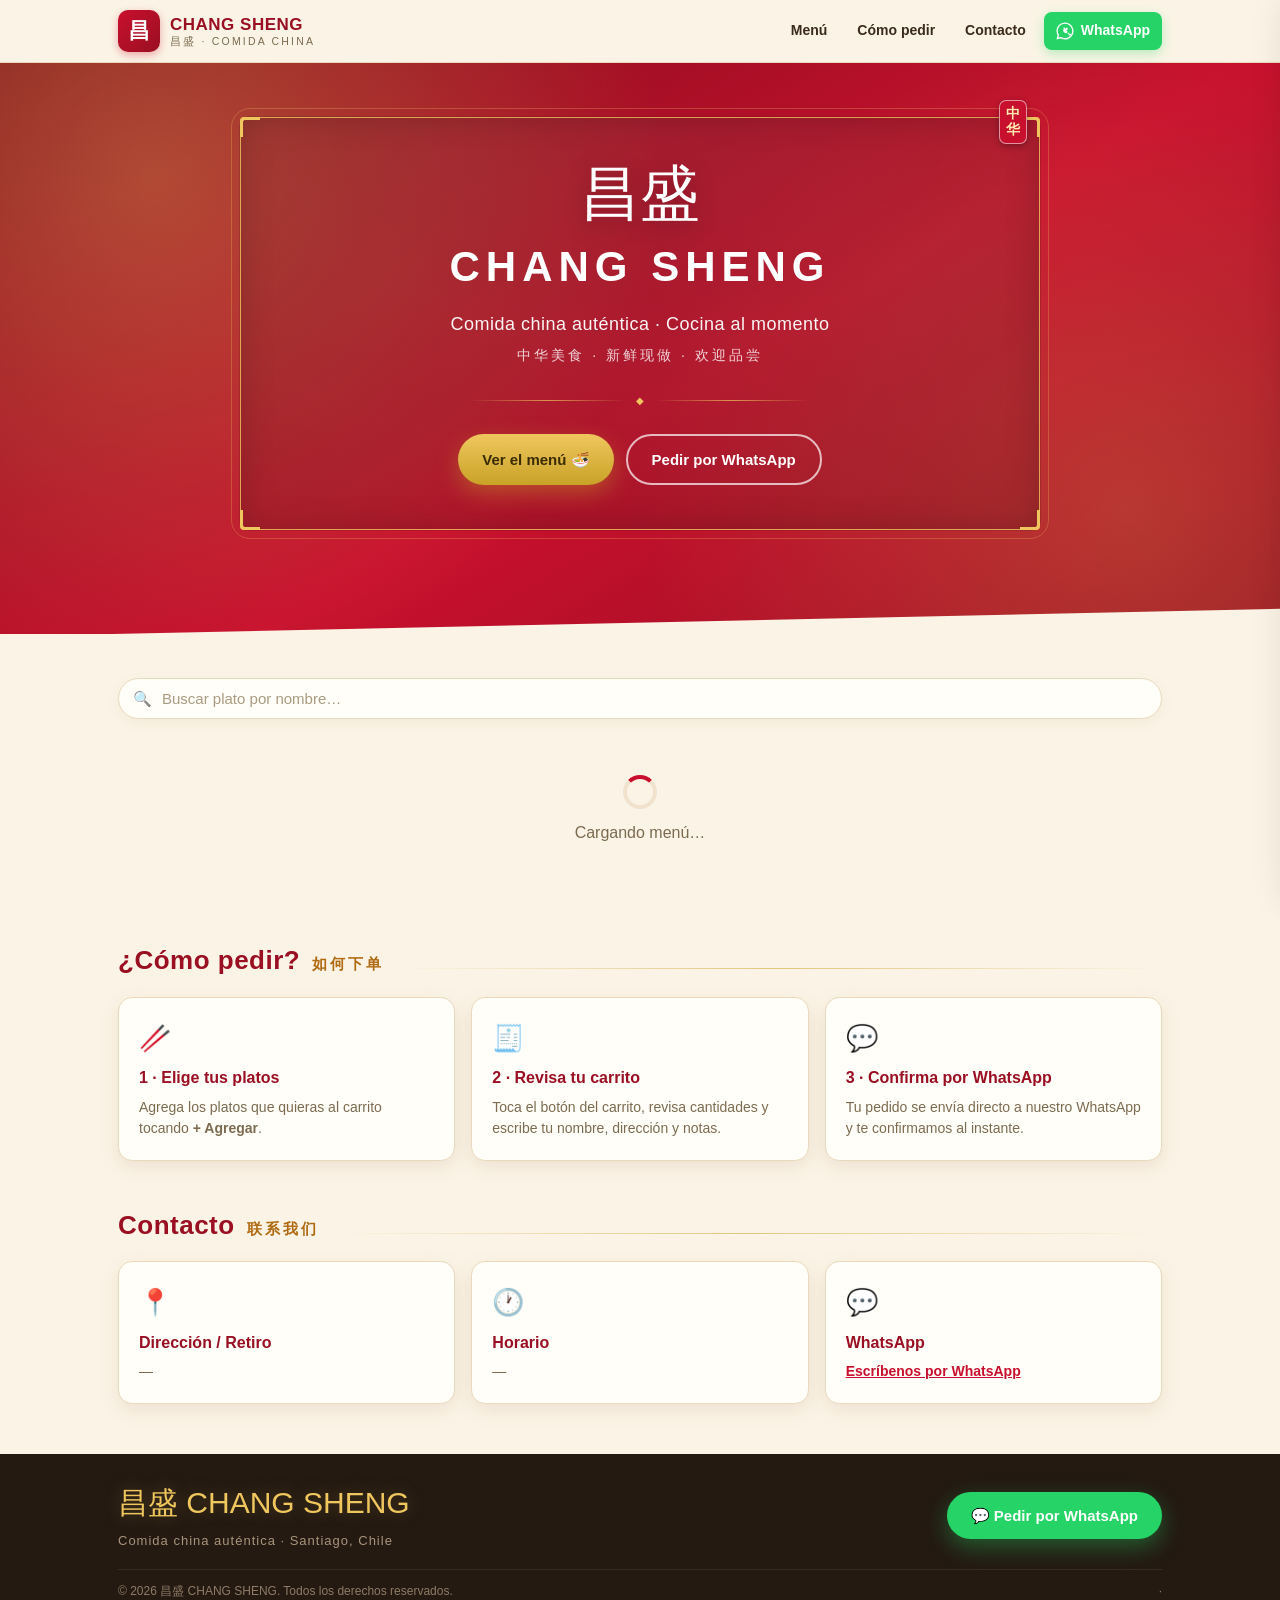
<file: index.html>
<!DOCTYPE html>
<html lang="es">
<head>
  <meta charset="UTF-8" />
  <meta name="viewport" content="width=device-width, initial-scale=1.0" />
  <title>昌盛 CHANG SHENG · Comida China</title>
  <meta name="description" content="昌盛 CHANG SHENG — Comida china auténtica. Pide por WhatsApp y retira o recibe en tu casa." />
  <link rel="stylesheet" href="css/site.css?v=4" />
  <link rel="icon" href="data:image/svg+xml,<svg xmlns='http://www.w3.org/2000/svg' viewBox='0 0 100 100'><text y='.9em' font-size='90'>🥢</text></svg>" />
</head>
<body>

  <!-- 演示模式提示（连接 Supabase 后会自动隐藏） -->
  <div id="demoBar" class="demo-bar hidden">
    Modo demostración: estás viendo el menú de ejemplo. Para publicar tu menú real,
    <a href="admin.html">configura Supabase aquí</a>.
  </div>

  <!-- 顶部导航 -->
  <header class="topbar">
    <div class="container">
      <a class="brand" href="#">
        <span class="brand-mark">昌</span>
        <span class="brand-name">
          <b>CHANG SHENG</b>
          <span>昌盛 · comida china</span>
        </span>
      </a>
      <nav class="topnav">
        <a class="nav-link" href="#menu">Menú</a>
        <a class="nav-link" href="#como-pedir">Cómo pedir</a>
        <a class="nav-link" href="#contacto">Contacto</a>
        <a class="wa-btn" id="topWaBtn" href="https://wa.me/56954663415" target="_blank" rel="noopener">
          <svg viewBox="0 0 32 32"><path d="M16 .8C7.6.8.8 7.6.8 16c0 2.7.7 5.3 2 7.6L.8 31.2l7.8-2c2.2 1.2 4.7 1.9 7.4 1.9 8.4 0 15.2-6.8 15.2-15.2S24.4.8 16 .8zm0 27.8c-2.4 0-4.7-.6-6.7-1.8l-.5-.3-4.6 1.2 1.2-4.5-.3-.5c-1.2-2-1.9-4.4-1.9-6.8C3.2 9 9 3.2 16 3.2S28.8 9 28.8 16 23 28.6 16 28.6zm6.9-9.1c-.4-.2-2.2-1.1-2.5-1.2-.3-.1-.6-.2-.8.2-.3.4-1 1.2-1.2 1.5-.2.3-.4.3-.8.1-.4-.2-1.6-.6-3.1-1.9-1.1-1-1.9-2.3-2.1-2.6-.2-.4 0-.6.2-.8l.6-.7c.2-.2.3-.4.4-.6.1-.2.1-.4 0-.6-.1-.2-.8-2-.1-3.1.1-.2.2-.1.3-.1h.9c.3 0 .5-.1.8.1.2.3 1.2 1.4 1.2 1.4s.3.5.7.5.5-.6.5-.6.3-.8.4-1c.1-.2.2-.3.4-.2.2.1 1 .5 1 .5s.8.4 1.2.5c.1.1.1.2.1.3 0 .1-.2 1.2-.4 2.2-.1.5-.7.9-1.2 1.3-.3.3-.3.5 0 .8.4.6 1.9 2.8 2.1 3 .2.2.2.4.1.5-.1.1-.4.3-.6.4-.2.2-.4.3-.5.4-.2.1-.2.2 0 .4.2.2 1.2 1.5 1.4 1.7.2.2.4.3.6.4.1 0 .2.1.3.1.1 0 .1-.1.2-.1.1-.2.7-1.7.8-1.9.1-.2.2-.2.4-.1.2.1 1.4.7 1.6.8.2.1.4.2.5.3.1.2.1.7-.1 1.3-.2.6-1.2 1.2-1.7 1.3-.4.2-1 .3-1.7.1z"/></svg>
          WhatsApp
        </a>
      </nav>
    </div>
  </header>

  <!-- 公告栏 -->
  <div id="announcement" class="announcement hidden"></div>

  <!-- 欢迎区 -->
  <section class="hero">
    <div class="hero-frame">
      <span class="corner c-tl" aria-hidden="true"></span>
      <span class="corner c-tr" aria-hidden="true"></span>
      <span class="corner c-bl" aria-hidden="true"></span>
      <span class="corner c-br" aria-hidden="true"></span>
      <div class="hero-seal" aria-hidden="true"><b>中</b><b>华</b></div>
      <div class="zh-badge">昌盛</div>
      <h1>CHANG SHENG</h1>
      <p class="sub">Comida china auténtica · Cocina al momento</p>
      <p class="sub-zh">中华美食 · 新鲜现做 · 欢迎品尝</p>
      <div class="orn-divider" aria-hidden="true"><span></span><i>◆</i><span></span></div>
      <div class="hero-cta">
        <a class="btn btn-gold" href="#menu">Ver el menú 🍜</a>
        <a class="btn btn-outline" id="heroWaBtn" href="https://wa.me/56954663415" target="_blank" rel="noopener">Pedir por WhatsApp</a>
      </div>
    </div>
  </section>

  <!-- 分类导航 -->
  <div class="catnav-wrap">
    <div class="container">
      <nav id="catNav" class="catnav"></nav>
    </div>
  </div>

  <!-- 菜品搜索 -->
  <div class="container search-wrap">
    <div class="search-box">
      <span class="search-ic" aria-hidden="true">🔍</span>
      <input id="siteSearch" type="search" placeholder="Buscar plato por nombre…" aria-label="Buscar plato" autocomplete="off" enterkeyhint="search" />
      <button type="button" id="searchClearBtn" class="search-clear hidden" aria-label="Limpiar búsqueda">✕</button>
    </div>
  </div>

  <!-- 菜单 -->
  <main class="container" id="menu">
    <div id="loading" class="loading">
      <div class="spinner"></div>
      Cargando menú…
    </div>
    <div id="errorBox" class="error-box hidden">
      <p>😥 No se pudo cargar el menú en este momento.</p>
      <p id="errorMsg" class="small muted"></p>
      <button class="btn btn-red" onclick="location.reload()">Reintentar</button>
    </div>
    <div id="menuRoot"></div>
  </main>

  <!-- 如何下单 / 联系我们 -->
  <section class="info-section" id="como-pedir">
    <div class="container">
      <div class="cat-head"><h2>¿Cómo pedir?</h2><span class="zh">如何下单</span></div>
      <div class="info-grid">
        <div class="info-card">
          <div class="ic">🥢</div>
          <h3>1 · Elige tus platos</h3>
          <p>Agrega los platos que quieras al carrito tocando <b>+ Agregar</b>.</p>
        </div>
        <div class="info-card">
          <div class="ic">🧾</div>
          <h3>2 · Revisa tu carrito</h3>
          <p>Toca el botón del carrito, revisa cantidades y escribe tu nombre, dirección y notas.</p>
        </div>
        <div class="info-card">
          <div class="ic">💬</div>
          <h3>3 · Confirma por WhatsApp</h3>
          <p>Tu pedido se envía directo a nuestro WhatsApp y te confirmamos al instante.</p>
        </div>
      </div>
    </div>
  </section>

  <section class="info-section" id="contacto">
    <div class="container">
      <div class="cat-head"><h2>Contacto</h2><span class="zh">联系我们</span></div>
      <div class="info-grid">
        <div class="info-card">
          <div class="ic">📍</div>
          <h3>Dirección / Retiro</h3>
          <p id="contactAddress">—</p>
          <p id="contactMapWrap" class="hidden" style="margin:8px 0 0;">
            <a id="contactMapLink" href="#" target="_blank" rel="noopener" style="font-weight:700;">🗺️ Cómo llegar · Google Maps</a>
          </p>
        </div>
        <div class="info-card">
          <div class="ic">🕐</div>
          <h3>Horario</h3>
          <p id="contactHours">—</p>
        </div>
        <div class="info-card">
          <div class="ic">💬</div>
          <h3>WhatsApp</h3>
          <p><a id="contactWa" href="https://wa.me/56954663415" target="_blank" rel="noopener">Escríbenos por WhatsApp</a></p>
        </div>
      </div>
    </div>
  </section>

  <!-- 页脚 -->
  <footer>
    <div class="container">
      <div class="footer-top">
        <div>
          <div class="zh">昌盛 CHANG SHENG</div>
          <p class="footer-sub">Comida china auténtica · Santiago, Chile</p>
        </div>
        <a class="btn btn-green" id="footWaBtn" href="https://wa.me/56954663415" target="_blank" rel="noopener">💬 Pedir por WhatsApp</a>
      </div>
      <div class="copyright">
        <span>© <span id="year"></span> 昌盛 CHANG SHENG. Todos los derechos reservados.</span>
        <a href="admin.html" style="text-decoration:none;color:inherit;">·</a>
      </div>
    </div>
  </footer>

  <!-- 悬浮购物车按钮 -->
  <button id="cartFab" class="cart-fab" aria-label="Abrir carrito">
    <svg viewBox="0 0 24 24"><path d="M7 18c-1.1 0-1.99.9-1.99 2S5.9 22 7 22s2-.9 2-2-.9-2-2-2zM1 2v2h2l3.6 7.59-1.35 2.45c-.16.28-.25.61-.25.96 0 1.1.9 2 2 2h12v-2H7.42c-.14 0-.25-.11-.25-.25l.03-.12.9-1.63h7.45c.75 0 1.41-.41 1.75-1.03l3.58-6.49A1.003 1.003 0 0 0 20 4H5.21l-.94-2H1zm16 16c-1.1 0-1.99.9-1.99 2s.89 2 1.99 2 2-.9 2-2-.9-2-2-2z"/></svg>
    <span>Carrito</span>
    <span id="cartCount" class="cart-count">0</span>
  </button>

  <!-- 购物车抽屉 -->
  <div id="overlay" class="overlay"></div>
  <aside id="cartDrawer" class="cart-drawer" aria-label="Carrito de compras">
    <div class="cart-head">
      <h2>🛒 Tu pedido</h2>
      <button id="cartClose" class="cart-close" aria-label="Cerrar">✕</button>
    </div>
    <div class="cart-body">
      <div id="cartEmpty" class="cart-empty">
        <div class="big">🍽️</div>
        Tu carrito está vacío.<br />Agrega algunos platos del menú.
      </div>
      <div id="cartLines"></div>

      <div id="orderArea" class="order-area hidden">
        <form id="orderForm" class="order-form" novalidate>
          <h3>Datos del pedido</h3>
          <div class="field" id="nameField">
            <label for="custName">Tu nombre *</label>
            <input id="custName" type="text" autocomplete="name" placeholder="Ej: María Pérez" required />
          </div>
          <div class="field hidden" id="numField">
            <label for="custNum">Número de pedido</label>
            <input id="custNum" type="text" readonly placeholder="—" value="" />
            <p class="small muted" style="margin:4px 0 0;">Te damos un número al enviar el pedido por WhatsApp. Anótalo y dilo al retirar. 😊</p>
          </div>
          <div class="field">
            <label>Tipo de pedido</label>
            <div class="radio-row">
              <div class="radio-chip active" data-type="retiro">🛍️ Retiro en local</div>
              <div class="radio-chip" data-type="despacho">🛵 Despacho a domicilio</div>
            </div>
          </div>
          <div class="field" id="addrField">
            <label id="addrLabel" for="custAddr">Dirección de entrega *</label>
            <textarea id="custAddr" rows="2" placeholder="Ej: Av. Providencia 1234, depto 5, Santiago"></textarea>
            <div style="margin-top:9px;">
              <button type="button" class="loc-btn" id="locBtn">📍 Usar mi ubicación actual</button>
              <p class="small muted" id="locStatus" style="margin:5px 0 0;line-height:1.5;"></p>
            </div>
          </div>
          <div class="field">
            <label for="custNote">Nota (opcional)</label>
            <textarea id="custNote" rows="2" placeholder="Ej: sin cebolla, salsa aparte…"></textarea>
          </div>
        </form>
        <div class="order-foot">
          <p id="sentNote" class="sent-note hidden"></p>
          <div class="total-row hidden" id="cartTotalRow">
            <span>Total a pagar</span>
            <b id="cartTotalText">$0</b>
          </div>
          <button id="waOrderBtn" class="btn btn-green btn-block" type="button">💬 Enviar pedido por WhatsApp</button>
          <p class="small muted" style="text-align:center;margin:8px 0 0;" id="orderNoteText"></p>
        </div>
      </div>
    </div>
  </aside>

  <!-- 下单方式引导（可选：今日不再提醒） -->
  <div id="orderGuide" class="guide-overlay hidden" role="dialog" aria-modal="true" aria-label="Cómo hacer tu pedido">
    <div class="guide-card">
      <button type="button" id="guideClose" class="guide-x" aria-label="Cerrar">✕</button>
      <div class="guide-head">
        <span class="guide-badge" aria-hidden="true">🥢</span>
        <div class="guide-title">
          <h2>¿Cómo hacer tu pedido?</h2>
          <p>Retiro en local · Despacho a domicilio</p>
        </div>
      </div>
      <div class="guide-body">
        <div class="guide-opt">
          <span class="guide-ic" aria-hidden="true">🛍️</span>
          <div class="guide-opt-txt">
            <b>Retiro en local</b>
            <p>Agrega tus platos al carrito y elige <b>Retiro</b>. Verás el total y tu Nº de pedido para retirar cuando esté listo.</p>
          </div>
        </div>
        <div class="guide-opt">
          <span class="guide-ic" aria-hidden="true">🛵</span>
          <div class="guide-opt-txt">
            <b>Despacho a domicilio</b>
            <p>Elige <b>Despacho</b>, escribe tu dirección y comparte tu ubicación. El total te lo confirmamos por WhatsApp.</p>
          </div>
        </div>
        <p class="guide-step">① + Agregar → ② carrito → ③ enviar por WhatsApp</p>
      </div>
      <div class="guide-foot">
        <label class="guide-no-today"><input type="checkbox" id="guideNoToday" /><span>No volver a mostrar hoy</span></label>
        <button type="button" class="btn btn-gold btn-block" id="guideOkBtn">Entendido</button>
      </div>
    </div>
  </div>
  <!-- 脚本：顺序很重要 -->
  <script src="js/config.js?v=4"></script>
  <script src="js/supabase.js?v=4"></script>
  <script src="js/utils.js?v=4"></script>
  <script src="js/demo-data.js?v=4"></script>
  <script src="js/data.js?v=4"></script>
  <script src="js/site.js?v=4"></script>
</body>
</html>
</file>
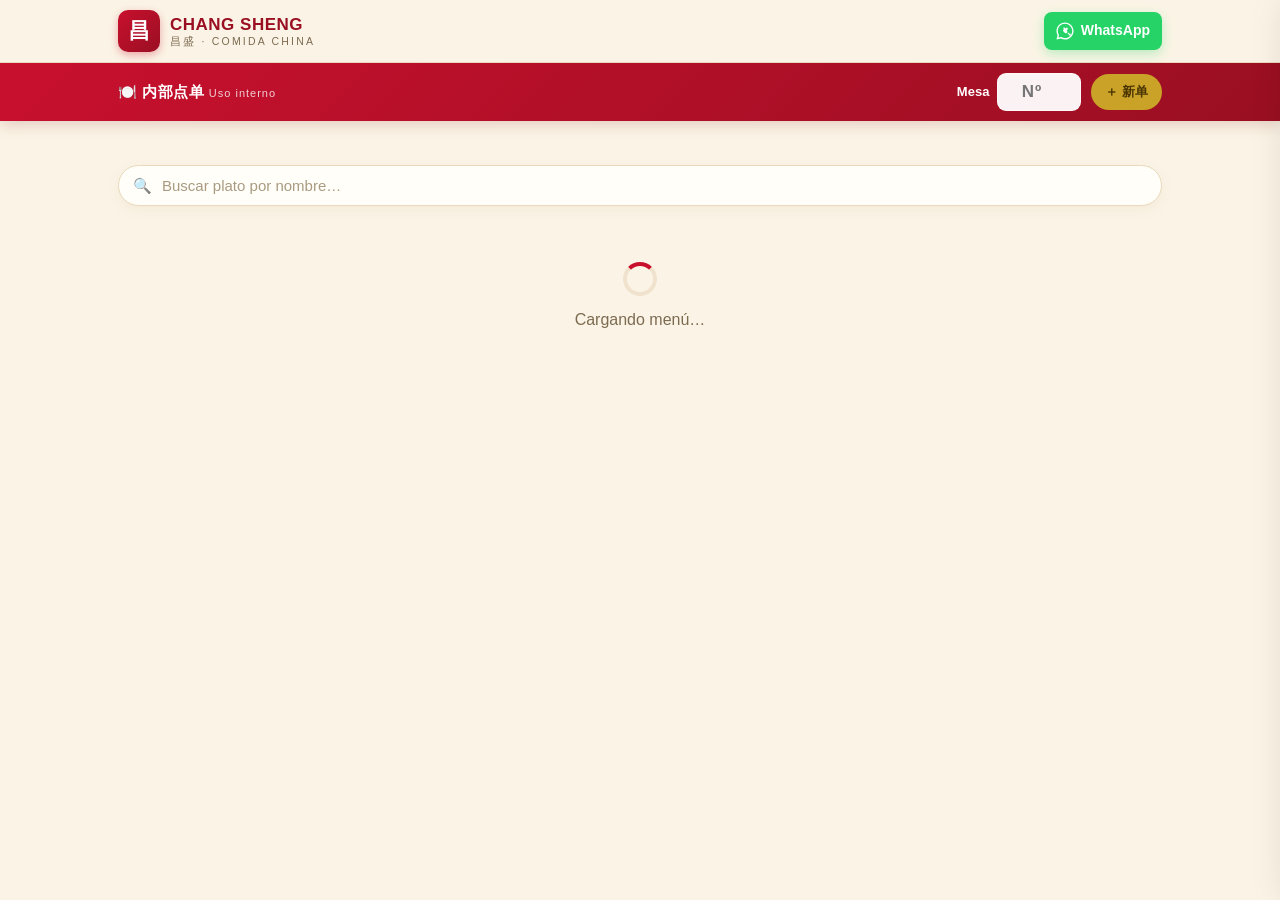
<file: interno/index.html>
<!DOCTYPE html>
<html lang="es">
<head>
  <meta charset="UTF-8" />
  <meta name="viewport" content="width=device-width, initial-scale=1.0" />
  <meta name="robots" content="noindex,nofollow" />
  <title>昌盛 CHANG SHENG · 内部点单 (Uso interno)</title>
  <meta name="description" content="昌盛 CHANG SHENG — Pide desde tu mesa. Menú completo, precios y pedido directo por WhatsApp." />
  <link rel="stylesheet" href="css/site.css?v=8" />
  <link rel="icon" href="data:image/svg+xml,<svg xmlns='http://www.w3.org/2000/svg' viewBox='0 0 100 100'><text y='.9em' font-size='90'>🥢</text></svg>" />
</head>
<body>

  <!-- 演示模式提示（连接 Supabase 后会自动隐藏） -->
  <div id="demoBar" class="demo-bar hidden">
    Modo demostración: estás viendo el menú de ejemplo. Para publicar tu menú real,
    <a href="admin.html">configura Supabase aquí</a>.
  </div>

  <!-- 顶部导航 -->
  <header class="topbar">
    <div class="container">
      <a class="brand" href="#">
        <span class="brand-mark">昌</span>
        <span class="brand-name">
          <b>CHANG SHENG</b>
          <span>昌盛 · comida china</span>
        </span>
      </a>
      <nav class="topnav">
        <a class="wa-btn" id="topWaBtn" href="https://wa.me/56954663415" target="_blank" rel="noopener">
          <svg viewBox="0 0 32 32"><path d="M16 .8C7.6.8.8 7.6.8 16c0 2.7.7 5.3 2 7.6L.8 31.2l7.8-2c2.2 1.2 4.7 1.9 7.4 1.9 8.4 0 15.2-6.8 15.2-15.2S24.4.8 16 .8zm0 27.8c-2.4 0-4.7-.6-6.7-1.8l-.5-.3-4.6 1.2 1.2-4.5-.3-.5c-1.2-2-1.9-4.4-1.9-6.8C3.2 9 9 3.2 16 3.2S28.8 9 28.8 16 23 28.6 16 28.6zm6.9-9.1c-.4-.2-2.2-1.1-2.5-1.2-.3-.1-.6-.2-.8.2-.3.4-1 1.2-1.2 1.5-.2.3-.4.3-.8.1-.4-.2-1.6-.6-3.1-1.9-1.1-1-1.9-2.3-2.1-2.6-.2-.4 0-.6.2-.8l.6-.7c.2-.2.3-.4.4-.6.1-.2.1-.4 0-.6-.1-.2-.8-2-.1-3.1.1-.2.2-.1.3-.1h.9c.3 0 .5-.1.8.1.2.3 1.2 1.4 1.2 1.4s.3.5.7.5.5-.6.5-.6.3-.8.4-1c.1-.2.2-.3.4-.2.2.1 1 .5 1 .5s.8.4 1.2.5c.1.1.1.2.1.3 0 .1-.2 1.2-.4 2.2-.1.5-.7.9-1.2 1.3-.3.3-.3.5 0 .8.4.6 1.9 2.8 2.1 3 .2.2.2.4.1.5-.1.1-.4.3-.6.4-.2.2-.4.3-.5.4-.2.1-.2.2 0 .4.2.2 1.2 1.5 1.4 1.7.2.2.4.3.6.4.1 0 .2.1.3.1.1 0 .1-.1.2-.1.1-.2.7-1.7.8-1.9.1-.2.2-.2.4-.1.2.1 1.4.7 1.6.8.2.1.4.2.5.3.1.2.1.7-.1 1.3-.2.6-1.2 1.2-1.7 1.3-.4.2-1 .3-1.7.1z"/></svg>
          WhatsApp
        </a>
      </nav>
    </div>
  </header>

  <!-- 公告栏 -->
  <div id="announcement" class="announcement hidden"></div>

  <!-- 内部点单工具条：顶部直接填桌号 -->
  <div class="internal-bar">
    <div class="container internal-bar-inner">
      <span class="ib-title">🍽️ 内部点单 <small>Uso interno</small></span>
      <label class="ib-table" for="custTable">Mesa
        <input id="custTable" type="number" min="1" step="1" inputmode="numeric" placeholder="Nº" />
      </label>
      <button type="button" class="ib-new" id="newOrderBtn">＋ 新单</button>
    </div>
  </div>

  <!-- 分类导航 -->
  <div class="catnav-wrap">
    <div class="container">
      <nav id="catNav" class="catnav"></nav>
    </div>
  </div>

  <!-- 菜品搜索 -->
  <div class="container search-wrap">
    <div class="search-box">
      <span class="search-ic" aria-hidden="true">🔍</span>
      <input id="siteSearch" type="search" placeholder="Buscar plato por nombre…" aria-label="Buscar plato" autocomplete="off" enterkeyhint="search" />
      <button type="button" id="searchClearBtn" class="search-clear hidden" aria-label="Limpiar búsqueda">✕</button>
    </div>
  </div>

  <!-- 菜单 -->
  <main class="container" id="menu">
    <div id="loading" class="loading">
      <div class="spinner"></div>
      Cargando menú…
    </div>
    <div id="errorBox" class="error-box hidden">
      <p>😥 No se pudo cargar el menú en este momento.</p>
      <p id="errorMsg" class="small muted"></p>
      <button class="btn btn-red" onclick="location.reload()">Reintentar</button>
    </div>
    <div id="menuRoot"></div>
  </main>

  <!-- 悬浮购物车按钮 -->
  <button id="cartFab" class="cart-fab" aria-label="Abrir carrito">
    <svg viewBox="0 0 24 24"><path d="M7 18c-1.1 0-1.99.9-1.99 2S5.9 22 7 22s2-.9 2-2-.9-2-2-2zM1 2v2h2l3.6 7.59-1.35 2.45c-.16.28-.25.61-.25.96 0 1.1.9 2 2 2h12v-2H7.42c-.14 0-.25-.11-.25-.25l.03-.12.9-1.63h7.45c.75 0 1.41-.41 1.75-1.03l3.58-6.49A1.003 1.003 0 0 0 20 4H5.21l-.94-2H1zm16 16c-1.1 0-1.99.9-1.99 2s.89 2 1.99 2 2-.9 2-2-.9-2-2-2z"/></svg>
    <span>Carrito</span>
    <span id="cartCount" class="cart-count">0</span>
  </button>

  <!-- 购物车抽屉 -->
  <div id="overlay" class="overlay"></div>
  <aside id="cartDrawer" class="cart-drawer" aria-label="Carrito de compras">
    <div class="cart-head">
      <h2>🧾 Pedido (内部)</h2>
      <button id="cartClose" class="cart-close" aria-label="Cerrar">✕</button>
    </div>
    <div class="cart-body">
      <div id="cartEmpty" class="cart-empty">
        <div class="big">🍽️</div>
        Tu carrito está vacío.<br />Agrega algunos platos del menú.
      </div>
      <div id="cartLines"></div>

      <div id="orderArea" class="order-area hidden">
        <form id="orderForm" class="order-form" novalidate>
          <h3>Datos del pedido</h3>
          <div class="field">
            <label for="custNote">Nota para la cocina <small>(opcional)</small></label>
            <textarea id="custNote" rows="2" placeholder="Ej: sin cebolla, salsa aparte…"></textarea>
          </div>
        </form>
        <div class="order-foot">
          <p id="sentNote" class="sent-note hidden"></p>
          <div class="total-box" id="cartTotalRow">
            <div class="total-line"><span>Subtotal</span><b id="cartSubtotalText">$0</b></div>
            <div class="total-line grand"><span>Total</span><b id="cartTotalText">$0</b></div>
          </div>
          <button id="waOrderBtn" class="btn btn-green btn-block" type="button">💬 Enviar pedido a cocina</button>
          <button id="clearOrderBtn" class="btn btn-ghost btn-block" type="button" style="margin-top:8px;">🧹 Vaciar pedido / 清空当前单</button>
          <p class="small muted" style="text-align:center;margin:8px 0 0;" id="orderNoteText"></p>
        </div>
      </div>
    </div>
  </aside>

  <!-- 脚本：顺序很重要 -->
  <script src="js/config.js?v=8"></script>
  <script src="js/supabase.js?v=8"></script>
  <script src="js/utils.js?v=8"></script>
  <script src="js/demo-data.js?v=8"></script>
  <script src="js/data.js?v=8"></script>
  <script src="js/site.js?v=8"></script>
</body>
</html>
</file>
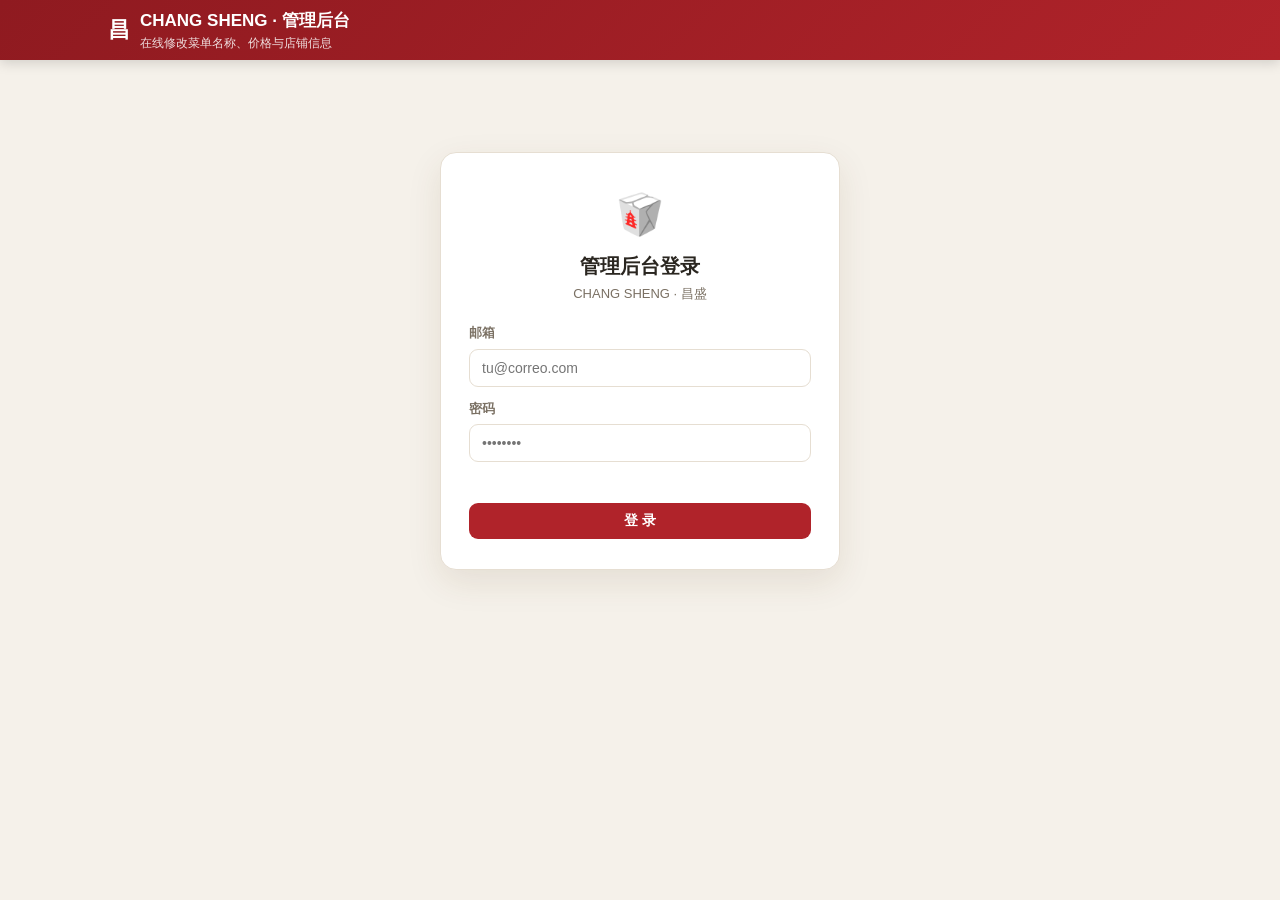
<file: admin.html>
<!DOCTYPE html>
<html lang="zh-CN">
<head>
  <meta charset="UTF-8" />
  <meta name="viewport" content="width=device-width, initial-scale=1.0" />
  <title>昌盛 CHANG SHENG · 管理后台</title>
  <link rel="stylesheet" href="css/admin.css?v=8" />
  <link rel="icon" href="data:image/svg+xml,<svg xmlns='http://www.w3.org/2000/svg' viewBox='0 0 100 100'><text y='.9em' font-size='90'>⚙️</text></svg>" />
</head>
<body>

  <!-- 顶部 -->
  <header class="admin-top">
    <div class="inner">
      <div class="brand">
        <span class="zh">昌</span>
        <div>
          CHANG SHENG · 管理后台
          <div class="sub">在线修改菜单名称、价格与店铺信息</div>
        </div>
      </div>
      <div class="admin-user" id="userBox" style="display:none;">
        <span id="userEmail"></span>
        <button class="btn-mini" id="logoutBtn">退出登录</button>
      </div>
    </div>
  </header>

  <div class="wrap">

    <!-- 未配置 Supabase 时的说明 -->
    <section id="setupPanel" class="hidden">
      <div class="card">
        <h2>🔧 第一步：连接数据库（只需一次）</h2>
        <p class="hint">管理后台需要连接 Supabase 云数据库才能保存你的修改。请按以下步骤操作：</p>
        <ol class="setup-steps">
          <li>打开 <b>https://supabase.com</b>，用邮箱免费注册并登录。</li>
          <li>点击 <b>New project</b> 新建项目（免费 Free 套餐即可），记下项目密码。</li>
          <li>项目建好后，打开左侧 <b>SQL Editor</b>，把本仓库 <code>supabase/schema.sql</code> 和 <code>supabase/seed.sql</code> 的内容依次粘贴进去，点 <b>Run</b> 执行（建表 + 写入示例菜单）。</li>
          <li>打开左侧 <b>Authentication → Users</b>，点击 <b>Add user</b>，用你自己的邮箱和密码创建一个管理员账号。</li>
          <li>打开左侧 <b>Settings → API</b>，复制 <b>Project URL</b> 和 <b>anon public key</b>。</li>
          <li>编辑本仓库的 <code>js/config.js</code>，把两个值粘贴到 <code>supabaseUrl</code> 和 <code>supabaseAnonKey</code>，保存并重新发布到 GitHub Pages。</li>
        </ol>
        <p class="small muted">完成后刷新本页面，就会显示登录框。</p>
      </div>
    </section>

    <!-- 登录 -->
    <section id="authPanel" class="auth-box hidden">
      <div class="auth-card">
        <div class="logo">🥡</div>
        <h1>管理后台登录</h1>
        <p class="sub">CHANG SHENG · 昌盛</p>
        <div class="field">
          <label for="loginEmail">邮箱</label>
          <input id="loginEmail" type="email" autocomplete="username" placeholder="tu@correo.com" />
        </div>
        <div class="field">
          <label for="loginPass">密码</label>
          <input id="loginPass" type="password" autocomplete="current-password" placeholder="••••••••" />
        </div>
        <p id="authErr" class="auth-err"></p>
        <button class="btn btn-primary btn-block" id="loginBtn" style="width:100%;">登 录</button>
      </div>
    </section>

    <!-- 管理主界面 -->
    <section id="mainPanel" class="hidden">
      <div class="tabs">
        <button class="tab active" data-tab="menu">🍜 菜单管理</button>
        <button class="tab" data-tab="drinks">🥤 饮料价格</button>
        <button class="tab" data-tab="settings">🏪 店铺设置</button>
        <button class="tab" data-tab="num">🔢 取餐号</button>
        <button class="tab" data-tab="stats">📊 访问统计</button>
        <button class="tab" data-tab="help">📖 使用说明</button>
      </div>

      <!-- 菜单管理 -->
      <div class="tab-panel" data-panel="menu">
        <div class="scope-bar">
          <button type="button" class="scope-btn active" id="scopeTakeoutBtn">🍜 外卖菜单</button>
          <button type="button" class="scope-btn" id="scopeDineinBtn">🍽️ 堂食专属（只显示在堂食链接）</button>
        </div>
        <p class="hint" id="scopeHint" style="margin:-4px 0 14px;">正在管理：外卖菜单（顾客外卖站显示；堂食站也会显示）。</p>
        <div class="card">
          <h2>📂 分类管理</h2>
          <p class="hint">分类 = 菜单上的分区（如 Entradas / Sopas）。名称填西班牙语，中文名可选。</p>
          <div style="overflow-x:auto;">
            <table class="tbl">
              <thead>
                <tr>
                  <th style="width:26px;" title="按住把手拖动排序"></th>
                  <th style="width:30%;">西语名 (es)</th>
                  <th style="width:26%;">中文名 (zh，可选)</th>
                  <th style="width:12%;">排序</th>
                  <th style="width:24%;">操作</th>
                </tr>
              </thead>
              <tbody id="catRows"></tbody>
            </table>
          </div>
          <div style="margin-top:12px;">
            <button class="btn btn-ghost" id="addCatBtn">＋ 新增分类</button>
          </div>
        </div>

        <div class="card">
          <div style="display:flex;justify-content:space-between;align-items:flex-start;gap:12px;flex-wrap:wrap;">
            <div>
              <h2>🍽️ 菜品管理</h2>
              <p class="hint">价格单位为智利比索 CLP，填整数（如 4500 = $4.500）。</p>
            </div>
            <div style="display:flex;gap:8px;align-items:center;flex-wrap:wrap;">
              <input id="dishSearch" type="search" placeholder="🔍 快速查找（西语/中文名）…" aria-label="快速查找菜品" style="padding:8px 10px;border:1px solid var(--line);border-radius:9px;font-size:13.5px;width:200px;min-width:150px;" />
              <select id="dishFilter" style="padding:8px 10px;border:1px solid var(--line);border-radius:9px;font-size:13.5px;">
                <option value="">全部分类</option>
              </select>
              <button class="btn btn-primary" id="addDishBtn">＋ 新增菜品</button>
            </div>
          </div>
          <div style="overflow-x:auto;">
            <table class="tbl">
              <thead>
                <tr>
                  <th style="width:26px;" title="按住把手拖动排序"></th>
                  <th>西语名</th>
                  <th>中文名</th>
                  <th>分类</th>
                  <th class="num">价格 (CLP)</th>
                  <th style="text-align:center;">在售</th>
                  <th>排序</th>
                  <th style="width:225px;">操作</th>
                </tr>
              </thead>
              <tbody id="dishRows"></tbody>
            </table>
          </div>
          <p id="dishEmpty" class="muted small" style="display:none;">还没有菜品，点右上角“新增菜品”添加。</p>
        </div>
      </div>

      <!-- 饮料价格（堂食 / 外卖） -->
      <div class="tab-panel hidden" data-panel="drinks">
        <div class="card">
          <h2>🥤 饮料价格（堂食 / 外卖）</h2>
          <p class="hint">这里分开管理饮料：<b>外卖价</b>用于顾客外卖站，<b>堂食价</b>用于内部堂食点单站。堂食价留空 = 自动跟外卖价一样。<b>改完自动保存、立刻生效</b>，不用改代码、不用改数据库。</p>
          <p id="drinkMsg" class="small muted" style="margin:0 0 10px;"></p>
          <div style="overflow-x:auto;">
            <table class="tbl">
              <thead>
                <tr>
                  <th>分类</th>
                  <th>饮料</th>
                  <th class="num">外卖价 (CLP)</th>
                  <th class="num">堂食价 (CLP)</th>
                </tr>
              </thead>
              <tbody id="drinkRows"></tbody>
            </table>
          </div>
          <p id="drinksEmpty" class="muted small" style="display:none;">还没有饮料。请先到「菜单管理」建一个饮料分类（名字含 BEBIDAS / JUGOS / CERVEZAS / BEBER 等），再添加饮料菜品。</p>
        </div>

      </div>

      <!-- 店铺设置 -->
      <div class="tab-panel hidden" data-panel="settings">
        <div class="card" style="max-width:760px;">
          <h2>🏪 店铺设置</h2>
          <p class="hint">这些信息会显示在顾客网站的联系区、下单提示和 WhatsApp 消息里。</p>
          <form id="settingsForm" class="form-grid">
            <div>
              <label>店铺名称 <small>(显示在 WhatsApp 消息开头)</small></label>
              <input id="set_store_name" type="text" placeholder="昌盛 CHANG SHENG" />
            </div>
            <div>
              <label>WhatsApp 号码 <small>(国家码+号码，如 56954663415)</small></label>
              <input id="set_whatsapp" type="text" placeholder="56954663415" />
            </div>
            <div class="full">
              <label>自取地址 <small>(西班牙语，显示在“联系/自取”区)</small></label>
              <input id="set_address" type="text" placeholder="Dirección del local" />
            </div>
            <div class="full">
              <label>Google Maps 位置链接 <small>(可选；在谷歌地图搜你的店 → 分享 → 复制链接)</small></label>
              <input id="set_map_link" type="url" placeholder="https://maps.app.goo.gl/…" />
            </div>
            <div class="full">
              <label>营业时间 <small>(西班牙语)</small></label>
              <input id="set_hours" type="text" placeholder="Lun - Dom: 12:00 - 22:00" />
            </div>
            <div class="full">
              <label>顶部公告 <small>(可留空；例如节日通知或今日特价，西班牙语)</small></label>
              <textarea id="set_announcement" rows="2" placeholder="Ej: Hoy arroz chaufa a mitad de precio 🎉"></textarea>
            </div>
            <div class="full form-actions">
              <button class="btn btn-primary" type="submit">💾 保存设置</button>
            </div>
          </form>
        </div>
      </div>

      <!-- 取餐号管理 -->
      <div class="tab-panel hidden" data-panel="num">
        <div class="card" style="max-width:720px;">
          <h2>🔢 取餐号</h2>
          <p class="hint">顾客自取下单时<b>自动取号</b>。这里用来<b>查看当前发到几号</b>，以及号码偶尔跳号时<b>手动纠正</b>（改成指定号码或重置）。</p>
          <div class="stat-cards">
            <div class="stat-card"><div class="num" id="numCurrent">—</div><div class="lbl">当前已发到</div></div>
            <div class="stat-card"><div class="num gold" id="numNext">—</div><div class="lbl">下一个（会自动发出）</div></div>
          </div>
          <div class="form-grid" style="grid-template-columns:1fr auto auto;align-items:end;">
            <div>
              <label>手动改成号码 # <small>(纠正跳号用)</small></label>
              <input id="numSetInput" type="number" min="0" placeholder="例如 5" />
            </div>
            <button class="btn btn-ghost" id="numSetBtn">✏️ 改成这个号</button>
            <button class="btn btn-danger" id="numResetBtn">↺ 重置为 0</button>
          </div>
          <div class="form-actions">
            <button class="btn btn-primary" id="numRefreshBtn">🔄 刷新号码</button>
          </div>
          <p class="small muted" id="numMsg" style="margin:10px 0 0;"></p>
        </div>
      </div>

      <!-- 访问统计 -->
      <div class="tab-panel hidden" data-panel="stats">
        <div class="card">
          <div style="display:flex;justify-content:space-between;align-items:flex-start;gap:12px;flex-wrap:wrap;">
            <div>
              <h2>📊 访问与下单统计</h2>
              <p class="hint" id="statsHint">从本功能启用后开始统计。访问按“同一个浏览器每天只记 1 次”估算。</p>
            </div>
            <button class="btn btn-ghost" id="statsRefreshBtn">🔄 刷新</button>
          </div>
          <p id="statsLoading" class="muted small" style="padding:6px 0;">正在加载…</p>
          <p id="statsError" class="auth-err hidden" style="margin-bottom:10px;"></p>
          <div id="statsSummary" class="stat-cards"></div>

          <h3 class="stat-title">最近 14 天 · 每天访问人数</h3>
          <div id="statsDaysWrap"></div>

          <h3 class="stat-title">一天里什么时段最忙（当地时间）</h3>
          <p class="hint">按“访问”统计最近 30 天各小时的次数，方便安排备餐和配送高峰。</p>
          <div id="statsHoursWrap"></div>
        </div>
      </div>

      <!-- 使用说明 -->
      <div class="tab-panel hidden" data-panel="help">
        <div class="card">
          <h2>📖 使用说明</h2>
          <ol class="setup-steps">
            <li><b>改菜单：</b>切到“菜单管理”，可以新增/删除分类和菜品、改西语名/中文名/价格/描述/图片、勾选“在售”来下架某道菜（顾客端显示 Agotado）。</li>
            <li><b>编辑菜品快捷键：</b>编辑弹窗里按 <b>回车</b> = 快速保存；<b>备注框</b>按 <b>Ctrl+回车</b> 保存；点“‹ 上一个 / 下一个 ›”（或 <b>Alt+↑/↓</b>）快速切换菜品；Esc/空格 关闭。</li>
            <li><b>快速查找：</b>“菜品管理”右上角搜索框可按西语名或中文名实时过滤。</li>
            <li><b>堂食专属菜品：</b>「菜单管理」上方切到 <b>🍽️ 堂食专属</b>，用和外卖完全一样的方式新增品类/菜品（可写描述、传图片、回车保存、上/下一道、搜索、拖动排序）；这些内容只显示在堂食链接，外卖站不显示。</li>
            <li><b>饮料价格：</b>切到“🥤 饮料价格”，同一杯饮料可分别填<b>外卖价</b>和<b>堂食价</b>（堂食价留空就跟外卖价一样）。</li>
            <li><b>改店铺信息：</b>切到“店铺设置”，修改店名、WhatsApp 号码、地址、营业时间和顶部公告，点保存。</li>
            <li><b>改完立刻生效：</b>所有修改保存后，顾客刷新网站就能看到最新内容，无需重新发布代码。</li>
            <li><b>菜品的图片：</b>在“编辑菜品”里粘贴图片网址（https://…）即可显示照片；留空则显示中文占位字。</li>
            <li><b>顾客下单：</b>顾客加购 → 填姓名/地址 → 点按钮自动跳转你的 WhatsApp 并带上订单明细，你直接在 WhatsApp 回复确认即可。</li>
            <li><b>换 WhatsApp 号码：</b>只需在“店铺设置”里改号码，全站和下单跳转会自动更新。</li>
            <li><b>传菜品图片：</b>编辑菜品时点“🖼️”选择本地图片，或直接把图片/网页图片拖进去，也可粘贴图片网址；上传后自动保存到网站图库。</li>
            <li><b>看访问统计：</b>切到“访问统计”看每天/每时段多少人浏览、多少人下单及下单百分比。</li>
          </ol>
        </div>
      </div>
    </section>
  </div>

  <!-- 菜品编辑弹窗 -->
  <div id="dishModal" class="modal-overlay">
    <div class="modal">
      <div class="modal-head">
        <h3 id="dishModalTitle">新增菜品</h3>
        <button type="button" class="x" id="dishModalClose" aria-label="关闭">✕</button>
      </div>
      <div class="modal-body">
        <form id="dishForm" class="form-grid">
          <div>
            <label>分类 *</label>
            <select id="dishCategory" required></select>
          </div>
          <div>
            <label>在售？</label>
            <div style="display:flex;align-items:center;gap:8px;padding-top:8px;">
              <input type="checkbox" id="dishAvailable" checked style="width:18px;height:18px;accent-color:var(--red);" />
              <span class="muted small">不勾选 = 顾客端显示“Agotado”</span>
            </div>
          </div>
          <div>
            <label>西语名 *</label>
            <input id="dishNameEs" type="text" placeholder="Ej: Pollo Kung Pao" required />
          </div>
          <div>
            <label>中文名（可选）</label>
            <input id="dishNameZh" type="text" placeholder="Ej: 宫保鸡丁" />
          </div>
          <div>
            <label>价格 (CLP) *</label>
            <input id="dishPrice" type="number" min="0" step="100" placeholder="Ej: 7500" required />
          </div>
          <div>
            <label>排序 <small>(小的排前面)</small></label>
            <input id="dishSort" type="number" value="1" />
          </div>
          <div class="full">
            <label>描述 <small>(西班牙语，可选)</small></label>
            <textarea id="dishDesc" rows="2" placeholder="Ej: Pollo salteado con maní, ají y salsa agripicante."></textarea>
          </div>
          <div class="full">
            <label>菜品图片 <small>(可选)</small></label>
            <div class="img-upload-row">
              <div id="dishImgDrop" class="dropzone">
                <div class="dz-icon">🖼️</div>
                <div>
                  <p style="margin:0;"><b>点这里选本地图片</b></p>
                  <p class="small muted" style="margin:2px 0 0;">或把图片文件 / 网页里的图片拖进来</p>
                </div>
              </div>
              <input id="dishImgFile" type="file" accept="image/*" class="hidden" />
              <img id="dishImgPreview" class="img-preview hidden" alt="图片预览" />
            </div>
            <p class="small muted" style="margin:8px 0 4px;">或直接粘贴网页图片网址：</p>
            <input id="dishImage" type="url" placeholder="https://…/foto.jpg" />
            <p id="dishImgStatus" class="small muted" style="margin:5px 0 0;min-height:15px;"></p>
          </div>
        </form>
      </div>
      <div class="modal-foot">
        <span class="modal-tip small muted">回车=保存 · Ctrl+回车(备注)=保存 · Esc/空格=关闭 · Alt+↑/↓=上/下一道</span>
        <button type="button" class="btn btn-ghost" id="dishModalPrev" title="上一个菜品（Alt+↑）">‹ 上一个</button>
        <button type="button" class="btn btn-ghost" id="dishModalNext" title="下一个菜品（Alt+↓）">下一个 ›</button>
        <button type="button" class="btn btn-ghost" id="dishModalNew">＋ 新增另一道</button>
        <button type="button" class="btn btn-ghost" id="dishModalCancel">取消</button>
        <button type="button" class="btn btn-primary" id="dishModalSave">💾 保存</button>
      </div>
    </div>
  </div>

  <div id="toast" class="toast"></div>

  <!-- 脚本 -->
  <script src="js/config.js?v=8"></script>
  <script src="js/supabase.js?v=8"></script>
  <script src="js/utils.js?v=8"></script>
  <script src="js/demo-data.js?v=8"></script>
  <script src="js/data.js?v=8"></script>
  <script src="js/admin.js?v=8"></script>
</body>
</html>
</file>
<file: css/site.css>
/* ================= 昌盛 CHANG SHENG — 顾客网站样式 ================= */
:root {
  --red: #C8102E;      /* 中国红（朱红） */
  --red-dark: #9A0F22;
  --gold: #C9A227;     /* 鎏金 */
  --gold-light: #EFC75E;
  --cream: #FBF4E6;    /* 宣纸米白 */
  --paper: #FFFEF8;
  --ink: #3A2B1C;      /* 墨褐 */
  --muted: #7C6B50;
  --line: #EAD9BC;
  --green: #2E7D32;
  --shadow: 0 6px 20px rgba(120, 60, 20, 0.10);
  --radius: 14px;
}

* { box-sizing: border-box; }
html { scroll-behavior: smooth; }
body {
  margin: 0;
  font-family: "Helvetica Neue", Helvetica, Arial, "PingFang SC", "Hiragino Sans GB", "Microsoft YaHei", sans-serif;
  background: var(--cream);
  color: var(--ink);
  line-height: 1.55;
}
img { max-width: 100%; display: block; }
a { color: inherit; }

.container { max-width: 1080px; margin: 0 auto; padding: 0 18px; }

/* ---------- 演示模式提示 ---------- */
.demo-bar {
  background: #3a2e14;
  color: #ffe9a8;
  text-align: center;
  font-size: 13px;
  padding: 7px 14px;
}
.demo-bar a { color: #ffd75e; text-decoration: underline; }

/* ---------- 顶部栏 ---------- */
.topbar {
  position: sticky; top: 0; z-index: 60;
  background: rgba(251, 244, 230, 0.94);
  backdrop-filter: blur(8px);
  border-bottom: 1px solid var(--line);
}
.topbar .container {
  display: flex; align-items: center; justify-content: space-between;
  height: 62px; gap: 12px;
}
.brand { display: flex; align-items: center; gap: 10px; text-decoration: none; }
.brand-mark {
  width: 42px; height: 42px; border-radius: 10px;
  background: linear-gradient(135deg, var(--red), var(--red-dark));
  color: #fff; display: flex; align-items: center; justify-content: center;
  font-size: 22px; font-weight: 700; box-shadow: 0 3px 8px rgba(200,16,46,.35);
}
.brand-name { display: flex; flex-direction: column; line-height: 1.15; }
.brand-name b { font-size: 17px; letter-spacing: .5px; color: var(--red-dark); }
.brand-name span { font-size: 10.5px; letter-spacing: 2.2px; color: var(--muted); text-transform: uppercase; }
.topnav { display: flex; align-items: center; gap: 6px; }
.topnav a {
  text-decoration: none; padding: 8px 12px; border-radius: 8px;
  font-size: 14px; color: var(--ink); font-weight: 600;
}
.topnav a:hover { background: #f3e7d5; }
.wa-btn {
  display: inline-flex; align-items: center; gap: 7px;
  background: #25d366; color: #fff !important; font-weight: 700;
  padding: 9px 15px; border-radius: 999px; text-decoration: none;
  box-shadow: 0 4px 12px rgba(37, 211, 102, .3);
}
.wa-btn svg { width: 18px; height: 18px; fill: #fff; }

/* ---------- Hero ---------- */
.hero {
  position: relative;
  background:
    radial-gradient(circle at 12% 20%, rgba(239,199,94,.32), transparent 42%),
    radial-gradient(circle at 88% 78%, rgba(239,199,94,.22), transparent 40%),
    linear-gradient(150deg, #800e1c, #c8102e 55%, #980f21);
  color: #fff;
  overflow: hidden;
  text-align: center;
  padding: 78px 18px 96px;
}
.hero::after {
  content: "";
  position: absolute; left: 0; right: 0; bottom: -2px; height: 46px;
  background: var(--cream);
  clip-path: polygon(0 100%, 100% 100%, 100% 40%, 0 100%);
}
.hero .zh-badge {
  font-size: 60px; line-height: 1; margin-bottom: 10px;
  font-family: "PingFang SC", "Hiragino Sans GB", "STKaiti", "KaiTi", serif;
  text-shadow: 0 6px 24px rgba(0,0,0,.25);
}
.hero h1 {
  font-size: 42px; margin: 6px 0 12px; letter-spacing: 6px;
  text-transform: uppercase; font-weight: 800;
}
.hero .sub { font-size: 18px; opacity: .95; margin: 0 0 6px; letter-spacing: .5px; }
.hero .sub-zh { font-size: 14px; opacity: .8; letter-spacing: 3px; margin: 0 0 26px; }
.hero-cta { display: flex; gap: 12px; justify-content: center; flex-wrap: wrap; position: relative; z-index: 2; }
.btn {
  display: inline-flex; align-items: center; gap: 8px; justify-content: center;
  border: none; cursor: pointer; text-decoration: none;
  font-weight: 700; border-radius: 999px; padding: 12px 24px; font-size: 15px;
  transition: transform .12s ease, box-shadow .12s ease;
}
.btn:active { transform: scale(.98); }
.btn-gold { background: linear-gradient(180deg, #efc75e, #c9a227); color: #3a2c05; box-shadow: 0 8px 22px rgba(201,162,39,.4); }
.btn-gold:hover { box-shadow: 0 10px 26px rgba(212,160,23,.55); }
.btn-outline { background: transparent; color: #fff; border: 2px solid rgba(255,255,255,.7); }
.btn-outline:hover { background: rgba(255,255,255,.12); }
.btn-green { background: #25d366; color: #fff; box-shadow: 0 8px 22px rgba(37,211,102,.35); }
.btn-green:hover { box-shadow: 0 10px 26px rgba(37,211,102,.5); }
.btn-red { background: linear-gradient(180deg, #c8102e, #9a0f22); color: #fff; box-shadow: 0 8px 22px rgba(200,16,46,.3); }
.btn-block { width: 100%; }
.btn:disabled { opacity: .55; cursor: not-allowed; }

/* ---------- 公告 ---------- */
.announcement {
  background: linear-gradient(90deg, #fff4d6, #ffe9b8, #fff4d6);
  color: #6b4a00; text-align: center; font-size: 14px;
  padding: 10px 16px; border-bottom: 1px solid #f0ddb0;
}

/* ---------- 分类导航条 ---------- */
.catnav-wrap { position: sticky; top: 62px; z-index: 55; background: var(--cream); padding: 12px 0 2px; }
.catnav { display: flex; gap: 8px; overflow-x: auto; padding: 4px 2px 10px; scrollbar-width: thin; }
.catnav a {
  flex: 0 0 auto; text-decoration: none; font-size: 13.5px; font-weight: 700;
  background: #fff; color: var(--ink); border: 1px solid var(--line);
  padding: 8px 16px; border-radius: 999px;
}
.catnav a:hover { border-color: var(--red); color: var(--red); }
.catnav a .zh { color: #a4560a; font-weight: 600; margin-left: 5px; }

#menu { scroll-margin-top: 120px; }
/* ---------- 菜单区 ---------- */
.menu-section { padding: 30px 0 8px; scroll-margin-top: 150px; }
.cat-head { display: flex; align-items: baseline; gap: 12px; margin: 0 0 4px; }
.cat-head h2 { margin: 0; font-size: 26px; color: var(--red-dark); }
.cat-head .zh { color: #b06a12; font-size: 15px; font-weight: 700; letter-spacing: 3px; }
.cat-head::after { content: ""; flex: 1; height: 1px; background: var(--line); }

.dish-grid {
  display: grid; grid-template-columns: repeat(auto-fill, minmax(235px, 1fr));
  gap: 14px; margin-top: 14px;
}
.dish-card {
  background: var(--paper); border: 1px solid var(--line); border-radius: var(--radius);
  overflow: hidden; display: flex; flex-direction: column; box-shadow: var(--shadow);
  transition: transform .12s ease;
}
.dish-card:hover { transform: translateY(-2px); }
.dish-photo {
  height: 132px; display: flex; align-items: center; justify-content: center;
  background: linear-gradient(135deg, #fdf1de, #f7e2c2);
  color: rgba(154,15,34,.45); font-size: 46px; user-select: none;
  position: relative;
}
.dish-photo img { width: 100%; height: 100%; object-fit: cover; }
.dish-photo .ph-zh { font-family: "PingFang SC", "Hiragino Sans GB", serif; font-size: 34px; color: #c9a06a; }
.dish-body { padding: 12px 14px 14px; display: flex; flex-direction: column; flex: 1; }
.dish-top { display: flex; justify-content: space-between; gap: 8px; align-items: flex-start; }
.dish-name { font-weight: 700; font-size: 15.5px; }
.dish-name .zh { display: block; font-size: 12.5px; color: #96661f; font-weight: 600; letter-spacing: .5px; }
.dish-price { white-space: nowrap; font-weight: 800; color: var(--red); font-size: 15.5px; }
.dish-desc { font-size: 13px; color: var(--muted); margin: 6px 0 12px; flex: 1; }
.dish-foot { display: flex; justify-content: space-between; align-items: center; gap: 8px; }
.add-btn {
  border: 1.5px solid var(--red); color: var(--red); background: #fff;
  border-radius: 999px; padding: 6px 14px; font-size: 13px; font-weight: 700; cursor: pointer;
  transition: all .12s ease;
}
.add-btn:hover { background: var(--red); color: #fff; }
.tag-soldout {
  background: #f1ece3; color: #9a8f7e; border-radius: 999px;
  padding: 5px 12px; font-size: 12px; font-weight: 700;
}

/* ---------- 下单说明 / 联系我们 ---------- */
.info-section { padding: 34px 0 10px; scroll-margin-top: 90px; }
.info-grid { display: grid; grid-template-columns: repeat(auto-fit, minmax(240px, 1fr)); gap: 16px; margin-top: 16px; }
.info-card {
  background: var(--paper); border: 1px solid var(--line); border-radius: var(--radius);
  padding: 20px; box-shadow: var(--shadow);
}
.info-card .ic { font-size: 26px; }
.info-card h3 { margin: 8px 0 6px; font-size: 16px; color: var(--red-dark); }
.info-card p { margin: 0; font-size: 14px; color: var(--muted); }
.info-card a { color: var(--red); font-weight: 600; }

/* ---------- 页脚 ---------- */
footer { background: #241a12; color: #d8c7b3; margin-top: 40px; }
footer .container { padding: 26px 18px 20px; }
.footer-top { display: flex; justify-content: space-between; gap: 16px; flex-wrap: wrap; align-items: center; }
.footer-top .zh { font-size: 30px; color: #f0c75e; }
.footer-sub { font-size: 13px; color: #a9947c; margin: 4px 0 0; letter-spacing: 1px; }
.copyright { border-top: 1px solid #3a2d20; margin-top: 18px; padding-top: 12px; font-size: 12px; color: #8f7b66; display: flex; justify-content: space-between; gap: 10px; flex-wrap: wrap; }

.dish-card.soldout { opacity: .62; }
.dish-card.soldout .dish-price { color: var(--muted); }
/* ---------- 悬浮购物车按钮 ---------- */
.cart-fab {
  position: fixed; right: 18px; bottom: 18px; z-index: 70;
  display: inline-flex; align-items: center; gap: 9px;
  background: linear-gradient(180deg, #c8102e, #9a0f22); color: #fff;
  border: none; border-radius: 999px; padding: 13px 20px; cursor: pointer;
  font-size: 15px; font-weight: 700; box-shadow: 0 10px 26px rgba(154,15,34,.45);
}
.cart-fab svg { width: 20px; height: 20px; fill: #fff; }
.cart-count {
  background: var(--gold); color: #3a2c05; min-width: 21px; height: 21px;
  border-radius: 999px; display: inline-flex; align-items: center; justify-content: center;
  font-size: 12px; font-weight: 800; padding: 0 5px;
}

/* ---------- 购物车抽屉 ---------- */
.overlay {
  position: fixed; inset: 0; background: rgba(30,20,10,.45); z-index: 80;
  opacity: 0; pointer-events: none; transition: opacity .2s ease;
}
.overlay.show { opacity: 1; pointer-events: auto; }
.cart-drawer {
  position: fixed; top: 0; right: 0; bottom: 0; width: min(470px, 100%);
  background: #fff; z-index: 90; box-shadow: -10px 0 40px rgba(0,0,0,.18);
  transform: translateX(105%); transition: transform .25s ease;
  display: flex; flex-direction: column; overflow: hidden;
}
.cart-drawer.open { transform: translateX(0); }
.cart-head {
  display: flex; align-items: center; justify-content: space-between;
  padding: 16px 18px; border-bottom: 1px solid var(--line);
}
.cart-head h2 { margin: 0; font-size: 18px; }
.cart-close { border: none; background: #f3ece1; width: 34px; height: 34px; border-radius: 50%; font-size: 16px; cursor: pointer; }
.cart-body {
  flex: 1 1 0; min-height: 0; overflow-y: auto;
  -webkit-overflow-scrolling: touch; overscroll-behavior: contain;
  padding: 6px 18px 12px;
}
.cart-empty { text-align: center; color: var(--muted); padding: 40px 10px; font-size: 14px; }
.cart-empty .big { font-size: 40px; margin-bottom: 8px; }
.cart-line {
  display: flex; gap: 10px; align-items: center;
  padding: 14px 2px; border-bottom: 1px dashed var(--line);
}
.cart-line-info { flex: 1; }
.cart-line-name { font-weight: 700; font-size: 14px; }
.cart-line-name .zh { color: var(--muted); font-weight: 400; margin-left: 5px; font-size: 12px; }
.cart-line-price { font-size: 13px; color: var(--muted); margin-top: 2px; }
.cart-line-price b { color: var(--red); }
.qty { display: inline-flex; align-items: center; gap: 4px; margin-top: 8px; }
.qty button {
  width: 26px; height: 26px; border-radius: 50%; border: 1px solid var(--line);
  background: #fff; cursor: pointer; font-size: 15px; line-height: 1; color: var(--ink);
}
.qty button:hover { border-color: var(--red); color: var(--red); }
.qty span { min-width: 26px; text-align: center; font-weight: 700; }
.cart-line-right { display: flex; flex-direction: column; align-items: flex-end; justify-content: center; gap: 6px; }
.cart-line-remove { font-size: 17px; }
.cart-line-remove {
  border: none; background: transparent; color: #b0a08c; cursor: pointer; font-size: 18px; line-height: 1; padding: 4px;
}
.cart-line-remove:hover { color: var(--red); }

/* 下单区域固定在底部、不挤压列表 */
.order-area { flex: 0 0 auto; background: #fff; box-shadow: 0 -6px 16px rgba(120,60,20,.06); }
/* 下单表单 */
.order-form { padding: 12px 18px 0; border-top: 1px solid var(--line); }
.order-form h3 { margin: 0 0 10px; font-size: 15px; }
.field { margin-bottom: 11px; }
.field label { display: block; font-size: 12.5px; font-weight: 700; color: var(--muted); margin-bottom: 5px; }
.field input, .field textarea, .field select {
  width: 100%; border: 1.5px solid var(--line); border-radius: 10px;
  padding: 10px 12px; font-size: 14px; font-family: inherit; background: #fff;
}
.field input:focus, .field textarea:focus { outline: none; border-color: var(--red); }
.radio-row { display: flex; gap: 10px; }
.radio-chip {
  flex: 1; text-align: center; padding: 9px 6px; border: 1.5px solid var(--line);
  border-radius: 10px; cursor: pointer; font-size: 13.5px; font-weight: 600; background: #fff;
}
.radio-chip.active { border-color: var(--red); background: #fdeeee; color: var(--red); }
.loc-btn {
  background: #fff; color: var(--red); border: 1.5px solid var(--red);
  border-radius: 999px; padding: 8px 16px; font-size: 13px; font-weight: 700; cursor: pointer;
}
.loc-btn:hover { background: var(--red); color: #fff; }
.loc-btn:disabled { opacity: .6; cursor: wait; }
.order-foot { padding: 12px 18px 20px; }
.sent-note {
  background: #e6f7ea; color: #1e6b24; border: 1px solid #b9e3c2;
  border-radius: 10px; padding: 9px 12px; font-size: 13px; line-height: 1.5;
  margin-bottom: 10px;
}
.total-row { display: flex; justify-content: space-between; font-size: 15px; margin-bottom: 10px; }
.total-row b { font-size: 18px; color: var(--red); }

/* ---------- 加载 / 错误 ---------- */
.loading, .error-box { text-align: center; padding: 60px 20px; color: var(--muted); }
.error-box .retry { margin-top: 12px; }
.spinner {
  width: 34px; height: 34px; border: 4px solid #f0e2cd; border-top-color: var(--red);
  border-radius: 50%; margin: 0 auto 12px; animation: spin .8s linear infinite;
}
@keyframes spin { to { transform: rotate(360deg); } }
.hidden { display: none !important; }

/* ================= 中式细节装饰（含蓄不突兀） ================= */
.hero { padding: 54px 18px 104px; }
.hero-frame {
  position: relative; z-index: 1; max-width: 800px; margin: 0 auto;
  padding: 46px 52px 44px;
  border: 1.5px solid rgba(240, 199, 94, .8);
  border-radius: 10px;
  outline: 1px solid rgba(240, 199, 94, .28);
  outline-offset: 8px;
  background:
    linear-gradient(rgba(122,18,24,.25), rgba(122,18,24,.25)),
    radial-gradient(130% 150% at 50% 0%, rgba(255,255,255,.08), rgba(0,0,0,.06));
  box-shadow: 0 0 0 1px rgba(0,0,0,.12), inset 0 0 34px rgba(0,0,0,.18);
}
/* 四角回纹装饰 */
.corner { position: absolute; width: 20px; height: 20px; border-color: #f0c75e; border-style: solid; }
.c-tl { top: -1px; left: -1px; border-width: 3px 0 0 3px; border-top-left-radius: 4px; }
.c-tr { top: -1px; right: -1px; border-width: 3px 3px 0 0; border-top-right-radius: 4px; }
.c-bl { bottom: -1px; left: -1px; border-width: 0 0 3px 3px; border-bottom-left-radius: 4px; }
.c-br { bottom: -1px; right: -1px; border-width: 0 3px 3px 0; border-bottom-right-radius: 4px; }
/* 红印章“中华” */
.hero-seal {
  position: absolute; top: -18px; right: 12px; z-index: 3;
  background: #c8102e; color: #ffe9b0; border-radius: 7px;
  padding: 5px 6px; display: flex; flex-direction: column; align-items: center;
  font-size: 14px; line-height: 1.15; font-weight: 700;
  font-family: "PingFang SC", "Hiragino Sans GB", "STKaiti", "KaiTi", serif;
  border: 1px solid rgba(255, 255, 255, .55);
  box-shadow: 0 2px 6px rgba(0, 0, 0, .3);
}
.hero-seal b { font-weight: 700; }
.hero-frame .zh-badge, .hero-frame h1,
.hero-frame .sub, .hero-frame .sub-zh, .hero-frame .hero-cta { position: relative; z-index: 1; }

.orn-divider {
  display: flex; align-items: center; gap: 10px; justify-content: center;
  max-width: 340px; margin: 16px auto 26px;
}
.orn-divider span { flex: 1; height: 1px; background: linear-gradient(90deg, transparent, rgba(240,199,94,.7), transparent); }
.orn-divider i { font-style: normal; font-size: 10px; color: #f0c75e; }

/* ---------- 移动端 ---------- */
@media (max-width: 640px) {
  .hero { padding: 40px 12px 86px; }
  .hero-frame { padding: 40px 16px 38px; border-color: rgba(240,199,94,.6); outline-offset: 4px; }
  .orn-divider { margin: 12px auto 20px; }
  .hero .zh-badge { font-size: 46px; }
  .hero h1 { font-size: 30px; letter-spacing: 3px; }
  .topnav a.nav-link { display: none; }
  .dish-grid { grid-template-columns: 1fr 1fr; gap: 10px; }
  .dish-photo { height: 96px; }
  .dish-body { padding: 9px 10px 11px; }
  .dish-name { font-size: 14px; }
  .dish-price { font-size: 14px; }
  .dish-desc { font-size: 12px; }
}
@media (max-width: 400px) {
  .dish-grid { grid-template-columns: 1fr; }
}

/* ================ 购物车结算区：随内容上下滚动 ================ */
.cart-body { padding-bottom: calc(22px + env(safe-area-inset-bottom)); }
.order-area { margin-top: 8px; padding-top: 4px; border-top: 1px dashed var(--line); background: transparent; }
.order-form { padding: 6px 0 0; border-top: none; }
.order-foot { padding: 4px 0 18px; }

/* ================ 中式细节微调（含蓄，不突兀） ================ */
.cat-head h2 { letter-spacing: .5px; }
.cat-head::after { background: linear-gradient(90deg, rgba(201,162,39,0), rgba(201,162,39,.55), rgba(201,162,39,0)); }
.catnav a .zh { color: #b8860b; }
.dish-card { border-color: #ecdcc0; }
.dish-card:hover { border-color: rgba(200,16,46,.35); box-shadow: 0 8px 24px rgba(90,60,20,.12); }
.dish-card .add-btn { background: linear-gradient(180deg, #fffef8, #fff4e2); }
.dish-card .add-btn:hover { background: var(--red); }
.footer-top .zh { color: #efc75e; text-shadow: 0 0 18px rgba(239,199,94,.25); }

/* ================ 菜品搜索 ================ */
.search-wrap { margin: 16px auto -4px; }
.search-box {
  display: flex; align-items: center; gap: 4px;
  background: var(--paper);
  border: 1.5px solid var(--line); border-radius: 999px;
  box-shadow: 0 4px 14px rgba(120,60,20,.06);
  transition: border-color .15s ease, box-shadow .15s ease;
}
.search-box:focus-within { border-color: var(--red); box-shadow: 0 0 0 3px rgba(200,16,46,.12); }
.search-ic { padding-left: 14px; font-size: 15px; opacity: .75; }
#siteSearch {
  flex: 1; min-width: 0; border: none; background: transparent; outline: none;
  padding: 11px 6px 11px 6px; font-size: 15px; font-family: inherit; color: var(--ink);
}
#siteSearch::-webkit-search-cancel-button { -webkit-appearance: none; appearance: none; }
#siteSearch::placeholder { color: #a99a80; }
.search-clear {
  flex: none; border: none; background: #f1e7d2; color: #7c6b50;
  width: 26px; height: 26px; border-radius: 50%; margin-right: 9px;
  cursor: pointer; font-size: 13px; line-height: 1;
}
.search-clear:hover { background: var(--red); color: #fff; }
.no-results { text-align: center; color: var(--muted); padding: 46px 16px; }
.no-results .big { font-size: 34px; margin-bottom: 10px; }
.no-results b { color: var(--red-dark); }

/* ================ 下单引导弹窗（中国风配色） ================ */
.guide-overlay {
  position: fixed; inset: 0; z-index: 130;
  display: flex; align-items: center; justify-content: center; padding: 18px;
  background: rgba(60, 22, 8, .55);
  backdrop-filter: blur(2px);
}
.guide-overlay.hidden { display: none; }
.guide-card {
  position: relative; background: var(--paper);
  width: min(440px, 100%); border-radius: 16px; overflow: hidden;
  border: 1px solid rgba(201,162,39,.55);
  box-shadow: 0 26px 70px rgba(60,15,5,.4), inset 0 0 0 3px rgba(251,244,230,.6);
  max-height: calc(100vh - 40px); overflow-y: auto;
}
.guide-card::before {
  content: ""; position: absolute; inset: 6px; border: 1px solid rgba(201,162,39,.35);
  border-radius: 11px; pointer-events: none; z-index: 1;
}
.guide-x {
  position: absolute; top: 10px; right: 10px; z-index: 3;
  width: 32px; height: 32px; border-radius: 50%; border: none;
  background: rgba(255,255,255,.18); color: #fff; font-size: 15px; cursor: pointer; line-height: 1;
}
.guide-x:hover { background: rgba(255,255,255,.32); }
.guide-head {
  display: flex; align-items: center; gap: 13px; padding: 18px 18px 15px;
  background: linear-gradient(135deg, var(--red), var(--red-dark)); color: #fff;
  border-bottom: 3px solid var(--gold);
}
.guide-badge {
  flex: none; width: 48px; height: 48px; border-radius: 50%;
  display: flex; align-items: center; justify-content: center; font-size: 24px;
  background: rgba(255,255,255,.16); border: 1.5px solid rgba(255,255,255,.5);
}
.guide-title h2 { margin: 0; font-size: 19px; letter-spacing: .5px; }
.guide-title p { margin: 3px 0 0; font-size: 12px; opacity: .9; letter-spacing: .6px; text-transform: uppercase; }
.guide-body { padding: 16px 18px 6px; position: relative; z-index: 2; }
.guide-opt {
  display: flex; gap: 12px; align-items: flex-start;
  background: #fffaf0; border: 1px solid #f0e0c2; border-radius: 12px;
  padding: 12px; margin-bottom: 10px;
}
.guide-ic {
  flex: none; width: 40px; height: 40px; border-radius: 50%;
  background: linear-gradient(180deg, var(--gold-light), var(--gold));
  color: #5a3c00; display: flex; align-items: center; justify-content: center; font-size: 19px;
}
.guide-opt-txt b { color: var(--red-dark); font-size: 14.5px; }
.guide-opt-txt p { margin: 4px 0 0; color: var(--muted); font-size: 13px; line-height: 1.55; }
.guide-opt-txt p b { color: var(--red); font-size: 13px; }
.guide-step { text-align: center; color: #a5853a; font-size: 12.5px; margin: 2px 0 4px; letter-spacing: .3px; }
.guide-foot {
  padding: 6px 18px 18px; border-top: 1px dashed var(--line); margin-top: 8px;
  position: relative; z-index: 2;
}
.guide-no-today {
  display: flex; align-items: center; gap: 8px;
  color: var(--muted); font-size: 13px; cursor: pointer; margin: 10px 0 14px;
}
.guide-no-today input { width: 17px; height: 17px; accent-color: var(--red); }
</file>
<file: interno/css/site.css>
/* ================= 昌盛 CHANG SHENG — 顾客网站样式 ================= */
:root {
  --red: #C8102E;      /* 中国红（朱红） */
  --red-dark: #9A0F22;
  --gold: #C9A227;     /* 鎏金 */
  --gold-light: #EFC75E;
  --cream: #FBF4E6;    /* 宣纸米白 */
  --paper: #FFFEF8;
  --ink: #3A2B1C;      /* 墨褐 */
  --muted: #7C6B50;
  --line: #EAD9BC;
  --green: #2E7D32;
  --shadow: 0 6px 20px rgba(120, 60, 20, 0.10);
  --radius: 14px;
}

* { box-sizing: border-box; }
html { scroll-behavior: smooth; }
body {
  margin: 0;
  font-family: "Helvetica Neue", Helvetica, Arial, "PingFang SC", "Hiragino Sans GB", "Microsoft YaHei", sans-serif;
  background: var(--cream);
  color: var(--ink);
  line-height: 1.55;
}
img { max-width: 100%; display: block; }
a { color: inherit; }

.container { max-width: 1080px; margin: 0 auto; padding: 0 18px; }

/* ---------- 演示模式提示 ---------- */
.demo-bar {
  background: #3a2e14;
  color: #ffe9a8;
  text-align: center;
  font-size: 13px;
  padding: 7px 14px;
}
.demo-bar a { color: #ffd75e; text-decoration: underline; }

/* ---------- 顶部栏 ---------- */
.topbar {
  position: sticky; top: 0; z-index: 60;
  background: rgba(251, 244, 230, 0.94);
  backdrop-filter: blur(8px);
  border-bottom: 1px solid var(--line);
}
.topbar .container {
  display: flex; align-items: center; justify-content: space-between;
  height: 62px; gap: 12px;
}
.brand { display: flex; align-items: center; gap: 10px; text-decoration: none; }
.brand-mark {
  width: 42px; height: 42px; border-radius: 10px;
  background: linear-gradient(135deg, var(--red), var(--red-dark));
  color: #fff; display: flex; align-items: center; justify-content: center;
  font-size: 22px; font-weight: 700; box-shadow: 0 3px 8px rgba(200,16,46,.35);
}
.brand-name { display: flex; flex-direction: column; line-height: 1.15; }
.brand-name b { font-size: 17px; letter-spacing: .5px; color: var(--red-dark); }
.brand-name span { font-size: 10.5px; letter-spacing: 2.2px; color: var(--muted); text-transform: uppercase; }
.topnav { display: flex; align-items: center; gap: 6px; }
.topnav a {
  text-decoration: none; padding: 8px 12px; border-radius: 8px;
  font-size: 14px; color: var(--ink); font-weight: 600;
}
.topnav a:hover { background: #f3e7d5; }
.wa-btn {
  display: inline-flex; align-items: center; gap: 7px;
  background: #25d366; color: #fff !important; font-weight: 700;
  padding: 9px 15px; border-radius: 999px; text-decoration: none;
  box-shadow: 0 4px 12px rgba(37, 211, 102, .3);
}
.wa-btn svg { width: 18px; height: 18px; fill: #fff; }

/* ---------- Hero ---------- */
.hero {
  position: relative;
  background:
    radial-gradient(circle at 12% 20%, rgba(239,199,94,.32), transparent 42%),
    radial-gradient(circle at 88% 78%, rgba(239,199,94,.22), transparent 40%),
    linear-gradient(150deg, #800e1c, #c8102e 55%, #980f21);
  color: #fff;
  overflow: hidden;
  text-align: center;
  padding: 78px 18px 96px;
}
.hero::after {
  content: "";
  position: absolute; left: 0; right: 0; bottom: -2px; height: 46px;
  background: var(--cream);
  clip-path: polygon(0 100%, 100% 100%, 100% 40%, 0 100%);
}
.hero .zh-badge {
  font-size: 60px; line-height: 1; margin-bottom: 10px;
  font-family: "PingFang SC", "Hiragino Sans GB", "STKaiti", "KaiTi", serif;
  text-shadow: 0 6px 24px rgba(0,0,0,.25);
}
.hero h1 {
  font-size: 42px; margin: 6px 0 12px; letter-spacing: 6px;
  text-transform: uppercase; font-weight: 800;
}
.hero .sub { font-size: 18px; opacity: .95; margin: 0 0 6px; letter-spacing: .5px; }
.hero .sub-zh { font-size: 14px; opacity: .8; letter-spacing: 3px; margin: 0 0 26px; }
.hero-cta { display: flex; gap: 12px; justify-content: center; flex-wrap: wrap; position: relative; z-index: 2; }
.btn {
  display: inline-flex; align-items: center; gap: 8px; justify-content: center;
  border: none; cursor: pointer; text-decoration: none;
  font-weight: 700; border-radius: 999px; padding: 12px 24px; font-size: 15px;
  transition: transform .12s ease, box-shadow .12s ease;
}
.btn:active { transform: scale(.98); }
.btn-gold { background: linear-gradient(180deg, #efc75e, #c9a227); color: #3a2c05; box-shadow: 0 8px 22px rgba(201,162,39,.4); }
.btn-gold:hover { box-shadow: 0 10px 26px rgba(212,160,23,.55); }
.btn-outline { background: transparent; color: #fff; border: 2px solid rgba(255,255,255,.7); }
.btn-outline:hover { background: rgba(255,255,255,.12); }
.btn-green { background: #25d366; color: #fff; box-shadow: 0 8px 22px rgba(37,211,102,.35); }
.btn-green:hover { box-shadow: 0 10px 26px rgba(37,211,102,.5); }
.btn-red { background: linear-gradient(180deg, #c8102e, #9a0f22); color: #fff; box-shadow: 0 8px 22px rgba(200,16,46,.3); }
.btn-block { width: 100%; }
.btn:disabled { opacity: .55; cursor: not-allowed; }

/* ---------- 公告 ---------- */
.announcement {
  background: linear-gradient(90deg, #fff4d6, #ffe9b8, #fff4d6);
  color: #6b4a00; text-align: center; font-size: 14px;
  padding: 10px 16px; border-bottom: 1px solid #f0ddb0;
}

/* ---------- 分类导航条 ---------- */
.catnav-wrap { position: sticky; top: 62px; z-index: 55; background: var(--cream); padding: 12px 0 2px; }
.catnav { display: flex; gap: 8px; overflow-x: auto; padding: 4px 2px 10px; scrollbar-width: thin; }
.catnav a {
  flex: 0 0 auto; text-decoration: none; font-size: 13.5px; font-weight: 700;
  background: #fff; color: var(--ink); border: 1px solid var(--line);
  padding: 8px 16px; border-radius: 999px;
}
.catnav a:hover { border-color: var(--red); color: var(--red); }
.catnav a .zh { color: #a4560a; font-weight: 600; margin-left: 5px; }

#menu { scroll-margin-top: 120px; }
/* ---------- 菜单区 ---------- */
.menu-section { padding: 30px 0 8px; scroll-margin-top: 150px; }
.cat-head { display: flex; align-items: baseline; gap: 12px; margin: 0 0 4px; }
.cat-head h2 { margin: 0; font-size: 26px; color: var(--red-dark); }
.cat-head .zh { color: #b06a12; font-size: 15px; font-weight: 700; letter-spacing: 3px; }
.cat-head::after { content: ""; flex: 1; height: 1px; background: var(--line); }

.dish-grid {
  display: grid; grid-template-columns: repeat(auto-fill, minmax(235px, 1fr));
  gap: 14px; margin-top: 14px;
}
.dish-card {
  background: var(--paper); border: 1px solid var(--line); border-radius: var(--radius);
  overflow: hidden; display: flex; flex-direction: column; box-shadow: var(--shadow);
  transition: transform .12s ease;
}
.dish-card:hover { transform: translateY(-2px); }
.dish-photo {
  height: 132px; display: flex; align-items: center; justify-content: center;
  background: linear-gradient(135deg, #fdf1de, #f7e2c2);
  color: rgba(154,15,34,.45); font-size: 46px; user-select: none;
  position: relative;
}
.dish-photo img { width: 100%; height: 100%; object-fit: cover; }
.dish-photo .ph-zh { font-family: "PingFang SC", "Hiragino Sans GB", serif; font-size: 34px; color: #c9a06a; }
.dish-body { padding: 12px 14px 14px; display: flex; flex-direction: column; flex: 1; }
.dish-top { display: flex; justify-content: space-between; gap: 8px; align-items: flex-start; }
.dish-name { font-weight: 700; font-size: 15.5px; }
.dish-name .zh { display: block; font-size: 12.5px; color: #96661f; font-weight: 600; letter-spacing: .5px; }
.dish-price { white-space: nowrap; font-weight: 800; color: var(--red); font-size: 15.5px; }
.dish-desc { font-size: 13px; color: var(--muted); margin: 6px 0 12px; flex: 1; }
.dish-foot { display: flex; justify-content: space-between; align-items: center; gap: 8px; }
.add-btn {
  border: 1.5px solid var(--red); color: var(--red); background: #fff;
  border-radius: 999px; padding: 6px 14px; font-size: 13px; font-weight: 700; cursor: pointer;
  transition: all .12s ease;
}
.add-btn:hover { background: var(--red); color: #fff; }
.tag-soldout {
  background: #f1ece3; color: #9a8f7e; border-radius: 999px;
  padding: 5px 12px; font-size: 12px; font-weight: 700;
}

/* ---------- 下单说明 / 联系我们 ---------- */
.info-section { padding: 34px 0 10px; scroll-margin-top: 90px; }
.info-grid { display: grid; grid-template-columns: repeat(auto-fit, minmax(240px, 1fr)); gap: 16px; margin-top: 16px; }
.info-card {
  background: var(--paper); border: 1px solid var(--line); border-radius: var(--radius);
  padding: 20px; box-shadow: var(--shadow);
}
.info-card .ic { font-size: 26px; }
.info-card h3 { margin: 8px 0 6px; font-size: 16px; color: var(--red-dark); }
.info-card p { margin: 0; font-size: 14px; color: var(--muted); }
.info-card a { color: var(--red); font-weight: 600; }

/* ---------- 页脚 ---------- */
footer { background: #241a12; color: #d8c7b3; margin-top: 40px; }
footer .container { padding: 26px 18px 20px; }
.footer-top { display: flex; justify-content: space-between; gap: 16px; flex-wrap: wrap; align-items: center; }
.footer-top .zh { font-size: 30px; color: #f0c75e; }
.footer-sub { font-size: 13px; color: #a9947c; margin: 4px 0 0; letter-spacing: 1px; }
.copyright { border-top: 1px solid #3a2d20; margin-top: 18px; padding-top: 12px; font-size: 12px; color: #8f7b66; display: flex; justify-content: space-between; gap: 10px; flex-wrap: wrap; }

.dish-card.soldout { opacity: .62; }
.dish-card.soldout .dish-price { color: var(--muted); }
/* ---------- 悬浮购物车按钮 ---------- */
.cart-fab {
  position: fixed; right: 18px; bottom: 18px; z-index: 70;
  display: inline-flex; align-items: center; gap: 9px;
  background: linear-gradient(180deg, #c8102e, #9a0f22); color: #fff;
  border: none; border-radius: 999px; padding: 13px 20px; cursor: pointer;
  font-size: 15px; font-weight: 700; box-shadow: 0 10px 26px rgba(154,15,34,.45);
}
.cart-fab svg { width: 20px; height: 20px; fill: #fff; }
.cart-count {
  background: var(--gold); color: #3a2c05; min-width: 21px; height: 21px;
  border-radius: 999px; display: inline-flex; align-items: center; justify-content: center;
  font-size: 12px; font-weight: 800; padding: 0 5px;
}

/* ---------- 购物车抽屉 ---------- */
.overlay {
  position: fixed; inset: 0; background: rgba(30,20,10,.45); z-index: 80;
  opacity: 0; pointer-events: none; transition: opacity .2s ease;
}
.overlay.show { opacity: 1; pointer-events: auto; }
.cart-drawer {
  position: fixed; top: 0; right: 0; bottom: 0; width: min(470px, 100%);
  background: #fff; z-index: 90; box-shadow: -10px 0 40px rgba(0,0,0,.18);
  transform: translateX(105%); transition: transform .25s ease;
  display: flex; flex-direction: column; overflow: hidden;
}
.cart-drawer.open { transform: translateX(0); }
.cart-head {
  display: flex; align-items: center; justify-content: space-between;
  padding: 16px 18px; border-bottom: 1px solid var(--line);
}
.cart-head h2 { margin: 0; font-size: 18px; }
.cart-close { border: none; background: #f3ece1; width: 34px; height: 34px; border-radius: 50%; font-size: 16px; cursor: pointer; }
.cart-body {
  flex: 1 1 0; min-height: 0; overflow-y: auto;
  -webkit-overflow-scrolling: touch; overscroll-behavior: contain;
  padding: 6px 18px 12px;
}
.cart-empty { text-align: center; color: var(--muted); padding: 40px 10px; font-size: 14px; }
.cart-empty .big { font-size: 40px; margin-bottom: 8px; }
.cart-line {
  display: flex; gap: 10px; align-items: center;
  padding: 14px 2px; border-bottom: 1px dashed var(--line);
}
.cart-line-info { flex: 1; }
.cart-line-name { font-weight: 700; font-size: 14px; }
.cart-line-name .zh { color: var(--muted); font-weight: 400; margin-left: 5px; font-size: 12px; }
.cart-line-price { font-size: 13px; color: var(--muted); margin-top: 2px; }
.cart-line-price b { color: var(--red); }
.qty { display: inline-flex; align-items: center; gap: 4px; margin-top: 8px; }
.qty button {
  width: 26px; height: 26px; border-radius: 50%; border: 1px solid var(--line);
  background: #fff; cursor: pointer; font-size: 15px; line-height: 1; color: var(--ink);
}
.qty button:hover { border-color: var(--red); color: var(--red); }
.qty span { min-width: 26px; text-align: center; font-weight: 700; }
.cart-line-right { display: flex; flex-direction: column; align-items: flex-end; justify-content: center; gap: 6px; }
.cart-line-remove { font-size: 17px; }
.cart-line-remove {
  border: none; background: transparent; color: #b0a08c; cursor: pointer; font-size: 18px; line-height: 1; padding: 4px;
}
.cart-line-remove:hover { color: var(--red); }

/* 下单区域固定在底部、不挤压列表 */
.order-area { flex: 0 0 auto; background: #fff; box-shadow: 0 -6px 16px rgba(120,60,20,.06); }
/* 下单表单 */
.order-form { padding: 12px 18px 0; border-top: 1px solid var(--line); }
.order-form h3 { margin: 0 0 10px; font-size: 15px; }
.field { margin-bottom: 11px; }
.field label { display: block; font-size: 12.5px; font-weight: 700; color: var(--muted); margin-bottom: 5px; }
.field input, .field textarea, .field select {
  width: 100%; border: 1.5px solid var(--line); border-radius: 10px;
  padding: 10px 12px; font-size: 14px; font-family: inherit; background: #fff;
}
.field input:focus, .field textarea:focus { outline: none; border-color: var(--red); }
.radio-row { display: flex; gap: 10px; }
.radio-chip {
  flex: 1; text-align: center; padding: 9px 6px; border: 1.5px solid var(--line);
  border-radius: 10px; cursor: pointer; font-size: 13.5px; font-weight: 600; background: #fff;
}
.radio-chip.active { border-color: var(--red); background: #fdeeee; color: var(--red); }
.loc-btn {
  background: #fff; color: var(--red); border: 1.5px solid var(--red);
  border-radius: 999px; padding: 8px 16px; font-size: 13px; font-weight: 700; cursor: pointer;
}
.loc-btn:hover { background: var(--red); color: #fff; }
.loc-btn:disabled { opacity: .6; cursor: wait; }
.order-foot { padding: 12px 18px 20px; }
.sent-note {
  background: #e6f7ea; color: #1e6b24; border: 1px solid #b9e3c2;
  border-radius: 10px; padding: 9px 12px; font-size: 13px; line-height: 1.5;
  margin-bottom: 10px;
}
.total-row { display: flex; justify-content: space-between; font-size: 15px; margin-bottom: 10px; }
.total-row b { font-size: 18px; color: var(--red); }

/* ---------- 加载 / 错误 ---------- */
.loading, .error-box { text-align: center; padding: 60px 20px; color: var(--muted); }
.error-box .retry { margin-top: 12px; }
.spinner {
  width: 34px; height: 34px; border: 4px solid #f0e2cd; border-top-color: var(--red);
  border-radius: 50%; margin: 0 auto 12px; animation: spin .8s linear infinite;
}
@keyframes spin { to { transform: rotate(360deg); } }
.hidden { display: none !important; }

/* ================= 中式细节装饰（含蓄不突兀） ================= */
.hero { padding: 54px 18px 104px; }
.hero-frame {
  position: relative; z-index: 1; max-width: 800px; margin: 0 auto;
  padding: 46px 52px 44px;
  border: 1.5px solid rgba(240, 199, 94, .8);
  border-radius: 10px;
  outline: 1px solid rgba(240, 199, 94, .28);
  outline-offset: 8px;
  background:
    linear-gradient(rgba(122,18,24,.25), rgba(122,18,24,.25)),
    radial-gradient(130% 150% at 50% 0%, rgba(255,255,255,.08), rgba(0,0,0,.06));
  box-shadow: 0 0 0 1px rgba(0,0,0,.12), inset 0 0 34px rgba(0,0,0,.18);
}
/* 四角回纹装饰 */
.corner { position: absolute; width: 20px; height: 20px; border-color: #f0c75e; border-style: solid; }
.c-tl { top: -1px; left: -1px; border-width: 3px 0 0 3px; border-top-left-radius: 4px; }
.c-tr { top: -1px; right: -1px; border-width: 3px 3px 0 0; border-top-right-radius: 4px; }
.c-bl { bottom: -1px; left: -1px; border-width: 0 0 3px 3px; border-bottom-left-radius: 4px; }
.c-br { bottom: -1px; right: -1px; border-width: 0 3px 3px 0; border-bottom-right-radius: 4px; }
/* 红印章“中华” */
.hero-seal {
  position: absolute; top: -18px; right: 12px; z-index: 3;
  background: #c8102e; color: #ffe9b0; border-radius: 7px;
  padding: 5px 6px; display: flex; flex-direction: column; align-items: center;
  font-size: 14px; line-height: 1.15; font-weight: 700;
  font-family: "PingFang SC", "Hiragino Sans GB", "STKaiti", "KaiTi", serif;
  border: 1px solid rgba(255, 255, 255, .55);
  box-shadow: 0 2px 6px rgba(0, 0, 0, .3);
}
.hero-seal b { font-weight: 700; }
.hero-frame .zh-badge, .hero-frame h1,
.hero-frame .sub, .hero-frame .sub-zh, .hero-frame .hero-cta { position: relative; z-index: 1; }

.orn-divider {
  display: flex; align-items: center; gap: 10px; justify-content: center;
  max-width: 340px; margin: 16px auto 26px;
}
.orn-divider span { flex: 1; height: 1px; background: linear-gradient(90deg, transparent, rgba(240,199,94,.7), transparent); }
.orn-divider i { font-style: normal; font-size: 10px; color: #f0c75e; }

/* ---------- 移动端 ---------- */
@media (max-width: 640px) {
  .hero { padding: 40px 12px 86px; }
  .hero-frame { padding: 40px 16px 38px; border-color: rgba(240,199,94,.6); outline-offset: 4px; }
  .orn-divider { margin: 12px auto 20px; }
  .hero .zh-badge { font-size: 46px; }
  .hero h1 { font-size: 30px; letter-spacing: 3px; }
  .topnav a.nav-link { display: none; }
  .dish-grid { grid-template-columns: 1fr 1fr; gap: 10px; }
  .dish-photo { height: 96px; }
  .dish-body { padding: 9px 10px 11px; }
  .dish-name { font-size: 14px; }
  .dish-price { font-size: 14px; }
  .dish-desc { font-size: 12px; }
}
@media (max-width: 400px) {
  .dish-grid { grid-template-columns: 1fr; }
}

/* ================ 购物车结算区：随内容上下滚动 ================ */
.cart-body { padding-bottom: calc(22px + env(safe-area-inset-bottom)); }
.order-area { margin-top: 8px; padding-top: 4px; border-top: 1px dashed var(--line); background: transparent; }
.order-form { padding: 6px 0 0; border-top: none; }
.order-foot { padding: 4px 0 18px; }

/* ================ 中式细节微调（含蓄，不突兀） ================ */
.cat-head h2 { letter-spacing: .5px; }
.cat-head::after { background: linear-gradient(90deg, rgba(201,162,39,0), rgba(201,162,39,.55), rgba(201,162,39,0)); }
.catnav a .zh { color: #b8860b; }
.dish-card { border-color: #ecdcc0; }
.dish-card:hover { border-color: rgba(200,16,46,.35); box-shadow: 0 8px 24px rgba(90,60,20,.12); }
.dish-card .add-btn { background: linear-gradient(180deg, #fffef8, #fff4e2); }
.dish-card .add-btn:hover { background: var(--red); }
.footer-top .zh { color: #efc75e; text-shadow: 0 0 18px rgba(239,199,94,.25); }

/* ================ 菜品搜索 ================ */
.search-wrap { margin: 16px auto -4px; }
.search-box {
  display: flex; align-items: center; gap: 4px;
  background: var(--paper);
  border: 1.5px solid var(--line); border-radius: 999px;
  box-shadow: 0 4px 14px rgba(120,60,20,.06);
  transition: border-color .15s ease, box-shadow .15s ease;
}
.search-box:focus-within { border-color: var(--red); box-shadow: 0 0 0 3px rgba(200,16,46,.12); }
.search-ic { padding-left: 14px; font-size: 15px; opacity: .75; }
#siteSearch {
  flex: 1; min-width: 0; border: none; background: transparent; outline: none;
  padding: 11px 6px 11px 6px; font-size: 15px; font-family: inherit; color: var(--ink);
}
#siteSearch::-webkit-search-cancel-button { -webkit-appearance: none; appearance: none; }
#siteSearch::placeholder { color: #a99a80; }
.search-clear {
  flex: none; border: none; background: #f1e7d2; color: #7c6b50;
  width: 26px; height: 26px; border-radius: 50%; margin-right: 9px;
  cursor: pointer; font-size: 13px; line-height: 1;
}
.search-clear:hover { background: var(--red); color: #fff; }
.no-results { text-align: center; color: var(--muted); padding: 46px 16px; }
.no-results .big { font-size: 34px; margin-bottom: 10px; }
.no-results b { color: var(--red-dark); }

/* ================ 下单引导弹窗（中国风配色） ================ */
.guide-overlay {
  position: fixed; inset: 0; z-index: 130;
  display: flex; align-items: center; justify-content: center; padding: 18px;
  background: rgba(60, 22, 8, .55);
  backdrop-filter: blur(2px);
}
.guide-overlay.hidden { display: none; }
.guide-card {
  position: relative; background: var(--paper);
  width: min(440px, 100%); border-radius: 16px; overflow: hidden;
  border: 1px solid rgba(201,162,39,.55);
  box-shadow: 0 26px 70px rgba(60,15,5,.4), inset 0 0 0 3px rgba(251,244,230,.6);
  max-height: calc(100vh - 40px); overflow-y: auto;
}
.guide-card::before {
  content: ""; position: absolute; inset: 6px; border: 1px solid rgba(201,162,39,.35);
  border-radius: 11px; pointer-events: none; z-index: 1;
}
.guide-x {
  position: absolute; top: 10px; right: 10px; z-index: 3;
  width: 32px; height: 32px; border-radius: 50%; border: none;
  background: rgba(255,255,255,.18); color: #fff; font-size: 15px; cursor: pointer; line-height: 1;
}
.guide-x:hover { background: rgba(255,255,255,.32); }
.guide-head {
  display: flex; align-items: center; gap: 13px; padding: 18px 18px 15px;
  background: linear-gradient(135deg, var(--red), var(--red-dark)); color: #fff;
  border-bottom: 3px solid var(--gold);
}
.guide-badge {
  flex: none; width: 48px; height: 48px; border-radius: 50%;
  display: flex; align-items: center; justify-content: center; font-size: 24px;
  background: rgba(255,255,255,.16); border: 1.5px solid rgba(255,255,255,.5);
}
.guide-title h2 { margin: 0; font-size: 19px; letter-spacing: .5px; }
.guide-title p { margin: 3px 0 0; font-size: 12px; opacity: .9; letter-spacing: .6px; text-transform: uppercase; }
.guide-body { padding: 16px 18px 6px; position: relative; z-index: 2; }
.guide-opt {
  display: flex; gap: 12px; align-items: flex-start;
  background: #fffaf0; border: 1px solid #f0e0c2; border-radius: 12px;
  padding: 12px; margin-bottom: 10px;
}
.guide-ic {
  flex: none; width: 40px; height: 40px; border-radius: 50%;
  background: linear-gradient(180deg, var(--gold-light), var(--gold));
  color: #5a3c00; display: flex; align-items: center; justify-content: center; font-size: 19px;
}
.guide-opt-txt b { color: var(--red-dark); font-size: 14.5px; }
.guide-opt-txt p { margin: 4px 0 0; color: var(--muted); font-size: 13px; line-height: 1.55; }
.guide-opt-txt p b { color: var(--red); font-size: 13px; }
.guide-step { text-align: center; color: #a5853a; font-size: 12.5px; margin: 2px 0 4px; letter-spacing: .3px; }
.guide-foot {
  padding: 6px 18px 18px; border-top: 1px dashed var(--line); margin-top: 8px;
  position: relative; z-index: 2;
}
.guide-no-today {
  display: flex; align-items: center; gap: 8px;
  color: var(--muted); font-size: 13px; cursor: pointer; margin: 10px 0 14px;
}
.guide-no-today input { width: 17px; height: 17px; accent-color: var(--red); }

/* ================ 堂食：小计 / 小费 / 总价 ================ */
.total-box { background: #fffaf0; border: 1px dashed var(--line); border-radius: 12px; padding: 10px 12px; margin-bottom: 10px; }
.total-line { display: flex; justify-content: space-between; gap: 10px; font-size: 14px; color: var(--muted); padding: 2px 0; }
.total-line b { color: var(--ink); }
.total-line.grand { border-top: 1px dashed var(--line); margin-top: 6px; padding-top: 6px; font-size: 16px; }
.total-line.grand b { color: var(--red); font-size: 19px; }
.tip-toggle { display: flex; align-items: center; gap: 8px; font-size: 13px; color: var(--muted); margin-top: 8px; cursor: pointer; }
.tip-toggle input { width: 17px; height: 17px; accent-color: var(--red); }
#custTable { font-size: 17px; font-weight: 700; letter-spacing: 1px; }

/* ================ 内部版：顶部工具条 + 密码门禁 ================ */
.internal-bar { position: sticky; top: 62px; z-index: 56; background: linear-gradient(135deg, var(--red), var(--red-dark)); color: #fff; box-shadow: 0 4px 14px rgba(120,30,20,.18); }
.internal-bar-inner { display: flex; align-items: center; gap: 10px; padding: 10px 18px; flex-wrap: wrap; }
.ib-title { font-weight: 800; font-size: 15px; letter-spacing: .5px; }
.ib-title small { font-weight: 400; opacity: .8; font-size: 11px; letter-spacing: 1px; }
.ib-table { margin-left: auto; display: flex; align-items: center; gap: 8px; font-size: 13px; font-weight: 700; }
.ib-table input { width: 84px; padding: 8px 10px; border-radius: 9px; border: 1.5px solid rgba(255,255,255,.5); background: rgba(255,255,255,.95); color: var(--ink); font-size: 16px; font-weight: 800; text-align: center; }
.ib-new { border: none; border-radius: 999px; padding: 9px 14px; font-size: 13px; font-weight: 700; cursor: pointer; background: var(--gold); color: #4a3403; }
.lock-overlay { position: fixed; inset: 0; z-index: 300; display: flex; align-items: center; justify-content: center; padding: 18px; background: linear-gradient(160deg, #7a0f1a, #b31228 60%, #8f121c); }
.lock-card { width: min(340px, 100%); background: var(--paper); border-radius: 16px; padding: 26px 22px; text-align: center; box-shadow: 0 24px 70px rgba(0,0,0,.35); border: 1px solid rgba(201,162,39,.55); }
.lock-logo { width: 54px; height: 54px; margin: 0 auto 10px; border-radius: 12px; background: linear-gradient(135deg, var(--red), var(--red-dark)); color: #fff; font-size: 26px; font-weight: 800; display: flex; align-items: center; justify-content: center; }
.lock-card h2 { margin: 0 0 4px; font-size: 18px; color: var(--red-dark); }
.lock-sub { margin: 0 0 14px; color: var(--muted); font-size: 12.5px; }
.lock-card input { width: 100%; text-align: center; font-size: 20px; letter-spacing: 4px; padding: 11px 12px; border: 1.5px solid var(--line); border-radius: 10px; }
.lock-card input:focus { outline: none; border-color: var(--red); }
.lock-err { color: #c0392b; font-size: 12.5px; min-height: 18px; margin: 8px 0 10px; }
.lock-card .btn { width: 100%; }
</file>
<file: css/admin.css>
/* ================= 昌盛 CHANG SHENG — 管理后台样式 ================= */
.hidden { display: none !important; }

:root {
  --red: #b0232a;
  --red-dark: #8f1a20;
  --gold: #d4a017;
  --bg: #f5f1ea;
  --card: #ffffff;
  --ink: #2a2620;
  --muted: #7a7063;
  --line: #e6ded2;
  --green: #2e7d32;
}
* { box-sizing: border-box; }
body {
  margin: 0; background: var(--bg); color: var(--ink);
  font-family: "Helvetica Neue", Helvetica, Arial, "PingFang SC", "Hiragino Sans GB", "Microsoft YaHei", sans-serif;
  line-height: 1.55; font-size: 14px;
}

/* 顶部 */
.admin-top {
  background: linear-gradient(135deg, #8f1a20, #b0232a);
  color: #fff; position: sticky; top: 0; z-index: 50; box-shadow: 0 3px 12px rgba(0,0,0,.15);
}
.admin-top .inner { max-width: 1100px; margin: 0 auto; padding: 0 18px; height: 60px; display: flex; align-items: center; justify-content: space-between; gap: 12px; }
.admin-top .brand { display: flex; align-items: center; gap: 10px; font-weight: 800; font-size: 17px; }
.admin-top .brand .zh { font-size: 22px; }
.admin-top .sub { font-size: 12px; opacity: .85; font-weight: 400; }
.admin-user { display: flex; align-items: center; gap: 10px; font-size: 13px; }
.btn-mini {
  background: rgba(255,255,255,.18); color: #fff; border: none; border-radius: 8px;
  padding: 7px 13px; cursor: pointer; font-size: 13px; font-weight: 600;
}
.btn-mini:hover { background: rgba(255,255,255,.3); }

.wrap { max-width: 1100px; margin: 0 auto; padding: 22px 18px 60px; }

/* 卡片 */
.card { background: var(--card); border: 1px solid var(--line); border-radius: 14px; padding: 20px; margin-bottom: 18px; box-shadow: 0 4px 14px rgba(90,60,20,.05); }
.card h2 { margin: 0 0 4px; font-size: 19px; }
.card .hint { color: var(--muted); font-size: 13px; margin: 0 0 16px; }

/* 标签页 */
.tabs { display: flex; gap: 6px; margin-bottom: 18px; flex-wrap: wrap; }
.tab {
  border: 1px solid var(--line); background: #fff; color: var(--ink);
  border-radius: 999px; padding: 9px 18px; font-size: 14px; font-weight: 700; cursor: pointer;
}
.tab.active { background: var(--red); border-color: var(--red); color: #fff; }

/* 按钮 */
.btn {
  display: inline-flex; align-items: center; gap: 6px; justify-content: center;
  border: none; border-radius: 9px; padding: 9px 16px; cursor: pointer;
  font-size: 13.5px; font-weight: 700; transition: opacity .12s ease;
}
.btn:active { opacity: .8; }
.btn-primary { background: var(--red); color: #fff; }
.btn-primary:hover { background: var(--red-dark); }
.btn-ghost { background: #f1ebe2; color: var(--ink); }
.btn-ghost:hover { background: #e6ddcf; }
.btn-danger { background: #fff; color: #c0392b; border: 1px solid #e8c6c0; }
.btn-danger:hover { background: #fdf0ee; }
.btn-green { background: var(--green); color: #fff; }
.btn-green:hover { opacity: .9; }
.btn-sm { padding: 5px 11px; font-size: 12.5px; border-radius: 7px; }
.btn:disabled { opacity: .5; cursor: not-allowed; }
.row-actions { display: flex; gap: 6px; justify-content: flex-end; }

/* 表格 */
table.tbl { width: 100%; border-collapse: collapse; }
.tbl th, .tbl td { padding: 9px 8px; text-align: left; vertical-align: middle; border-bottom: 1px solid var(--line); font-size: 13.5px; }
.tbl th { color: var(--muted); font-weight: 700; font-size: 12px; text-transform: uppercase; letter-spacing: .4px; white-space: nowrap; }
.tbl tr:hover td { background: #fdfaf5; }
.tbl input[type="text"], .tbl input[type="number"] {
  border: 1px solid var(--line); border-radius: 7px; padding: 6px 8px; width: 100%; font-size: 13.5px; background: #fff;
}
.tbl input:focus { outline: 2px solid rgba(176,35,42,.25); border-color: var(--red); }
.tbl .num { width: 92px; }
.tbl .w-sm { width: 130px; }
.tbl .w-xs { width: 60px; }
.tbl .check { width: 18px; height: 18px; accent-color: var(--red); }
.price-inline { white-space: nowrap; }

/* 状态标签 */
.badge { display: inline-block; border-radius: 999px; padding: 2px 9px; font-size: 11.5px; font-weight: 700; }
.badge-on { background: #e4f5e6; color: #1e6b24; }
.badge-off { background: #f2ece2; color: #8a7c68; }

/* 表单 */
.form-grid { display: grid; grid-template-columns: 1fr 1fr; gap: 14px; }
.form-grid .full { grid-column: 1 / -1; }
.form-grid label { display: block; font-size: 12.5px; font-weight: 700; color: var(--muted); margin-bottom: 5px; }
.form-grid label small { font-weight: 400; color: #b0a38f; }
.form-grid input, .form-grid textarea, .form-grid select {
  width: 100%; border: 1.5px solid var(--line); border-radius: 9px; padding: 9px 11px;
  font-size: 14px; font-family: inherit; background: #fff;
}
.form-grid input:focus, .form-grid textarea:focus, .form-grid select:focus { outline: none; border-color: var(--red); }
textarea { resize: vertical; min-height: 72px; }
.form-actions { margin-top: 16px; display: flex; gap: 10px; }

/* 模态框 */
.modal-overlay {
  position: fixed; inset: 0; background: rgba(30,20,10,.5); z-index: 100;
  display: none; align-items: flex-start; justify-content: center; padding: 40px 16px; overflow-y: auto;
}
.modal-overlay.show { display: flex; }
.modal {
  background: #fff; border-radius: 16px; width: min(640px, 100%);
  box-shadow: 0 24px 60px rgba(0,0,0,.3); margin: auto 0;
}
.modal-head { display: flex; align-items: center; justify-content: space-between; padding: 16px 20px; border-bottom: 1px solid var(--line); }
.modal-head h3 { margin: 0; font-size: 17px; }
.modal-head .x { border: none; background: #f1ebe2; width: 32px; height: 32px; border-radius: 50%; cursor: pointer; font-size: 15px; }
.modal-body { padding: 18px 20px; }
.modal-foot { padding: 0 20px 20px; display: flex; gap: 10px; justify-content: flex-end; }

/* 提示消息 */
.toast {
  position: fixed; bottom: 22px; left: 50%; transform: translateX(-50%) translateY(20px);
  background: #2c2c2c; color: #fff; padding: 11px 20px; border-radius: 10px;
  font-size: 14px; z-index: 200; opacity: 0; pointer-events: none; transition: all .2s ease;
  box-shadow: 0 8px 24px rgba(0,0,0,.25); max-width: 90%;
}
.toast.show { opacity: 1; transform: translateX(-50%) translateY(0); }
.toast.ok { background: #1f7a2e; }
.toast.err { background: #b0232a; }

/* 登录页 */
.auth-box { max-width: 400px; margin: 70px auto; }
.auth-card { background: #fff; border: 1px solid var(--line); border-radius: 16px; padding: 30px 28px; box-shadow: 0 12px 34px rgba(90,60,20,.1); }
.auth-card .logo { font-size: 40px; text-align: center; color: var(--red); }
.auth-card h1 { text-align: center; font-size: 20px; margin: 6px 0 2px; }
.auth-card .sub { text-align: center; color: var(--muted); font-size: 13px; margin: 0 0 20px; }
.auth-card .field { margin-bottom: 13px; }
.auth-card label { display: block; font-size: 12.5px; font-weight: 700; color: var(--muted); margin-bottom: 5px; }
.auth-card input { width: 100%; border: 1.5px solid var(--line); border-radius: 9px; padding: 10px 12px; font-size: 14px; }
.auth-card input:focus { outline: none; border-color: var(--red); }
.auth-err { color: #c0392b; font-size: 13px; margin: 0 0 10px; min-height: 18px; }

/* 使用说明 / 未配置提示 */
.setup-steps { counter-reset: step; padding: 0; margin: 0; list-style: none; }
.setup-steps li { counter-increment: step; position: relative; padding: 0 0 16px 40px; }
.setup-steps li::before {
  content: counter(step); position: absolute; left: 0; top: 0;
  width: 26px; height: 26px; border-radius: 50%; background: var(--red); color: #fff;
  display: flex; align-items: center; justify-content: center; font-weight: 800; font-size: 13px;
}
.setup-steps code { background: #f1ebe2; padding: 1px 6px; border-radius: 5px; font-size: 12.5px; }
.setup-steps b { color: var(--red-dark); }
.muted { color: var(--muted); }
.small { font-size: 12.5px; }

@media (max-width: 700px) {
  .form-grid { grid-template-columns: 1fr; }
  .admin-top .sub { display: none; }
}


/* 菜品排序 */
.tbl input.sort-inline { width: 62px; text-align: center; }
.row-actions .btn-sm { padding: 5px 9px; }
/* ================= 图片上传 ================= */
.img-upload-row { display: flex; gap: 12px; align-items: flex-start; flex-wrap: wrap; }
.dropzone {
  border: 2px dashed #cbbfa9; border-radius: 12px; padding: 14px 18px;
  display: flex; align-items: center; gap: 12px; cursor: pointer;
  background: #fffdf9; flex: 1; min-width: 200px;
  transition: border-color .12s ease, background .12s ease;
}
.dropzone:hover, .dropzone.dragover { border-color: var(--red); background: #fff6f4; }
.dropzone .dz-icon { font-size: 28px; line-height: 1; }
.img-preview {
  width: 110px; height: 110px; object-fit: cover;
  border-radius: 10px; border: 1px solid var(--line); background: #f7f1e7;
}

/* ================= 访问统计 ================= */
.stat-cards { display: grid; grid-template-columns: repeat(auto-fit, minmax(150px, 1fr)); gap: 12px; margin: 6px 0 8px; }
.stat-card { border: 1px solid var(--line); border-radius: 12px; padding: 14px 16px; background: #fdfaf5; }
.stat-card .num { font-size: 26px; font-weight: 800; color: var(--red); line-height: 1.15; }
.stat-card .num.gold { color: var(--gold); }
.stat-card .lbl { font-size: 12px; color: var(--muted); margin-top: 2px; }
.stat-title { margin: 20px 0 8px; font-size: 15px; }
.stat-days { width: 100%; border-collapse: collapse; }
.stat-days th, .stat-days td { padding: 5px 8px; font-size: 13px; border-bottom: 1px solid var(--line); text-align: left; }
.stat-days th { color: var(--muted); font-size: 12px; text-transform: uppercase; letter-spacing: .3px; }
.bar-cell { width: 40%; }
.bar { background: #f1ebe2; border-radius: 999px; height: 12px; overflow: hidden; }
.bar i { display: block; height: 100%; background: linear-gradient(90deg, #d4a017, #b0232a); border-radius: 999px; }
.hour-grid { display: grid; grid-template-columns: repeat(12, 1fr); gap: 8px; }
.hour-cell { text-align: center; }
.hour-cell .h { font-size: 11px; color: var(--muted); }
.hour-col { height: 110px; display: flex; flex-direction: column; align-items: center; justify-content: flex-end; background: #faf6ef; border-radius: 8px; padding: 5px 2px 3px; }
.hour-col i { display: block; width: 65%; min-height: 2px; background: #b0232a; border-radius: 4px 4px 0 0; }
.hour-col .cnt { font-size: 10.5px; color: #7a7063; margin-top: 3px; }
.hour-col.hot { background: #fdeeee; }
@media (max-width: 700px) { .hour-grid { grid-template-columns: repeat(6, 1fr); } }


/* ================= 拖动排序 ================= */
.tbl td.drag-handle {
  width: 26px;
  text-align: center;
  cursor: grab;
  color: #c2b49a;
  font-size: 14px;
  line-height: 1;
  user-select: none;
  white-space: nowrap;
}
.tbl td.drag-handle:active { cursor: grabbing; }
.tbl tr.dragging td { opacity: .45; background: #fdf6ec !important; }
.tbl tr.drop-before td { box-shadow: inset 0 2px 0 var(--red); }
.tbl tr.drop-after td { box-shadow: inset 0 -2px 0 var(--red); }
.modal-foot { flex-wrap: wrap; }
.modal-tip { margin-right: auto; align-self: center; }

/* ================= 后台 · 手机端适配 ================= */
@media (max-width: 700px) {
  /* 菜品管理工具条：搜索框换行占满 */
  #dishSearch { width: 100% !important; min-width: 0 !important; }
  /* 编辑弹窗底部：提示占一行，按钮自动换行、可点区域够大 */
  .modal-foot .modal-tip { width: 100%; margin-right: 0; }
  .modal-foot .btn { flex: 1 1 auto; padding: 10px 8px; }
  /* 表格保持横向滚动，避免挤压 */
  .card { padding: 14px 12px; }
  .tbl .row-actions .btn-sm { padding: 6px 8px; }
}
/* ================= 菜单范围切换（外卖 / 堂食专属） ================= */
.scope-bar { display: flex; gap: 8px; flex-wrap: wrap; margin-bottom: 10px; }
.scope-btn { border: 1.5px solid var(--line); background: #fff; color: var(--ink); border-radius: 999px; padding: 9px 16px; font-size: 13.5px; font-weight: 700; cursor: pointer; }
.scope-btn:hover:not(.active) { border-color: var(--red); color: var(--red); }
.scope-btn.active { background: var(--red); border-color: var(--red); color: #fff; }
@media (max-width: 700px) { .scope-btn { flex: 1 1 auto; text-align: center; } }
</file>
